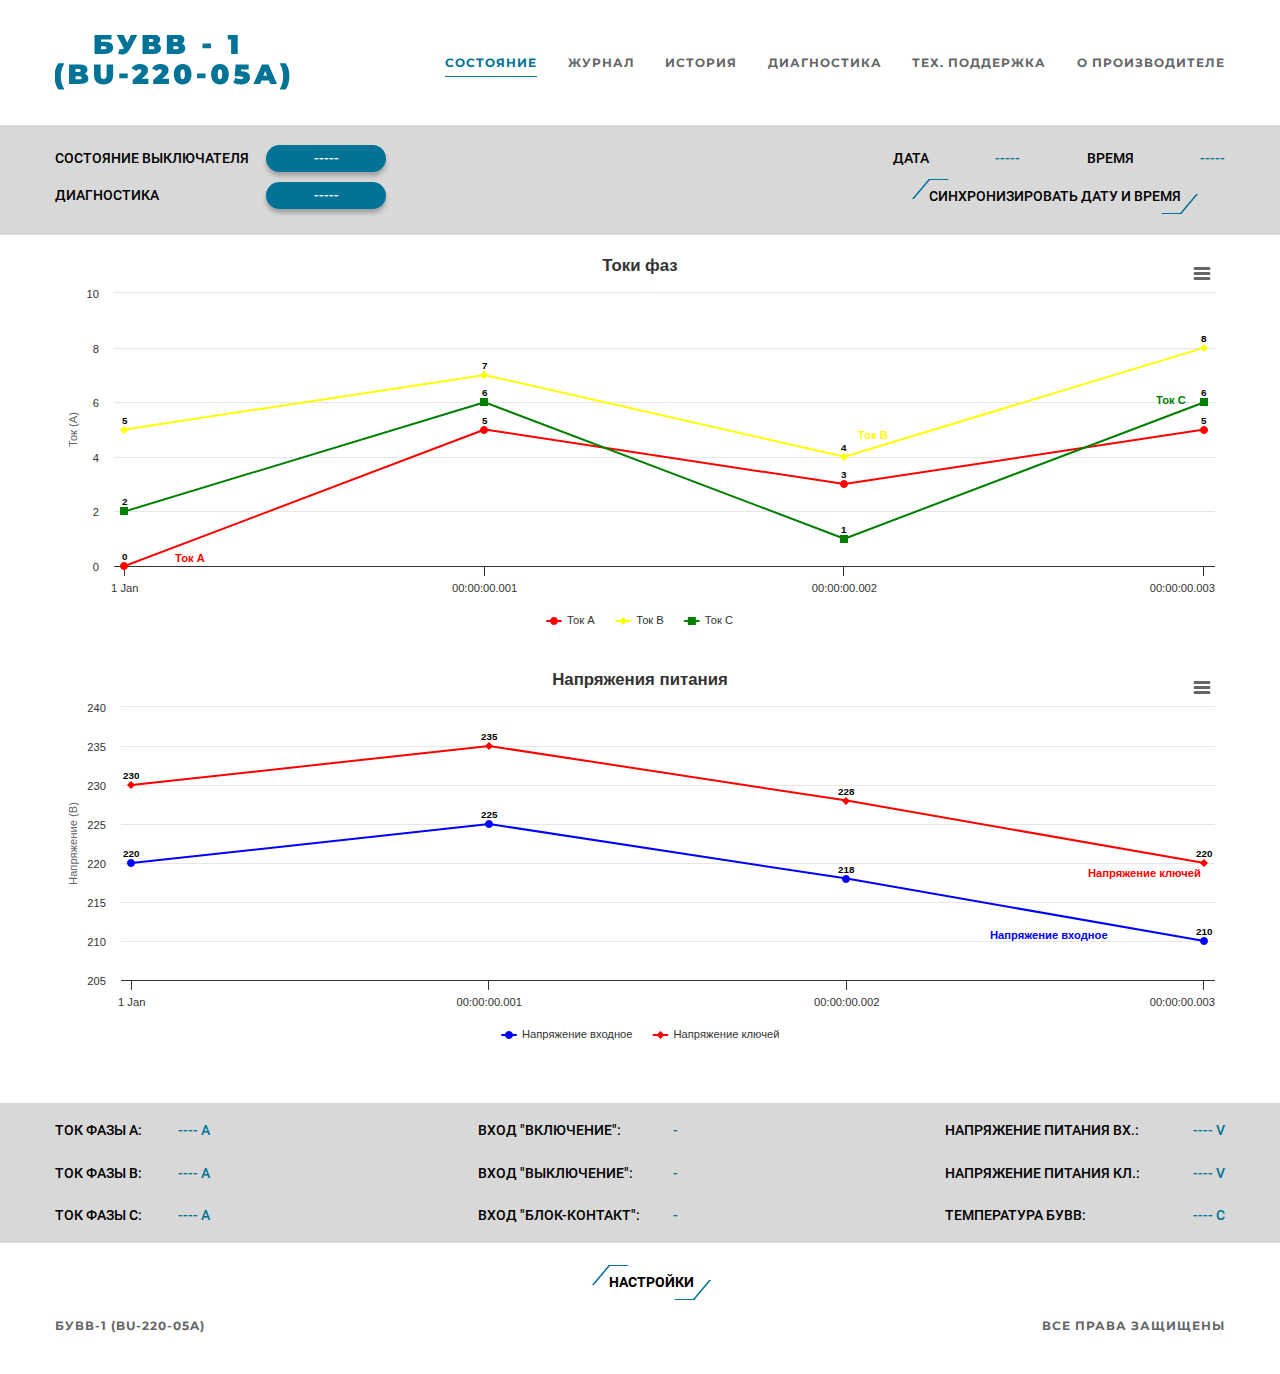
<file: index.html>
<!DOCTYPE html>
<html lang="ru">
	<head>
		<title>БУВВ-1</title>
		<meta name="viewport" content="width=device-width, initial-scale=1.0, maximum-scale=1.0, user-scalable=0" />
		<link rel="stylesheet" href="css/pre-style.css">
		<meta charset="UTF-8">
		<link rel="shortcut icon" href="img/site_logo.ico">
	</head>
	
	<body>
		<!--Оболочка всей страницы-->
		<!--Используется как флекс-контейнер, чтобы разнести футер и контент-->
		<div class="wrapper">
			<main class="page">
				<!--Подключаем хедер обязательно в коментарии-->
<header class="header">
	<div class="_container">
		<div class="header__row">
			<div class="header__logo">
				<a href="index.html"><img src="img/logo.svg" alt="logo"></a>
			</div>
			<nav class="header__menu menu">
				<!--Под бургер меню-->
				<div class="menu__icon icon-menu">
					<span></span>
					<span></span>
					<span></span>
				</div>
				<div class="menu__body">
					<ul class="menu__list">
						<li><a href="index.html" class="menu__link menu__link-active">Состояние</a></li>
						<li><a href="eventlog.html" class="menu__link">Журнал</a></li>
						<li><a href="history.html" class="menu__link">История</a></li>
						<li><a href="diagnostics.html" class="menu__link">Диагностика</a></li>
						<li><a href="support.html" class="menu__link">Тех. поддержка</a></li>
						<li><a href="aboutus.html" class="menu__link">О производителе</a></li>
					</ul>
				</div>
			</nav>
		</div>	
	</div>
</header>
				<!--БЛОК СОСТОЯНИЯ-->
				<section class="status">
					<div class="_container">
						<div class="status__row">
							<div class="status__colum">
								<div class="status__row-status">
									<p class="status__row-status_sost">СОСТОЯНИЕ ВЫКЛЮЧАТЕЛЯ</p>
									<a href="" class="status__row-status_sost-btn">-----</a>
								</div>
								<div class="status__row-diag">
									<p class="status__row-diag-text">ДИАГНОСТИКА</p>
									<a href="" class="status__row-diag-text-norm">-----</a>
								</div>
							</div>
							<div class="status__row-time">
								<div class="status__column-time">
									<div class="status__column-time-row">
										<p class="status__column-time-row-TextData">ДАТА</p>
										<p class="status__column-time-row-DataData">-----</p>
										<p class="status__column-time-row-TextTime">ВРЕМЯ</p>
										<p class="status__column-time-row-DataTime">-----</p>
									</div>
									<div class="button v8">
										<span class="label">СИНХРОНИЗИРОВАТЬ ДАТУ И ВРЕМЯ</span>
										<span class="icon">
											<span></span>
										</span>
									</div>
									<!--
									<div class="status__column-time-btn">
										<a href="" class="status__column-time-btn-btn">СИНХРОНИЗИРОВАТЬ ДАТУ И ВРЕМЯ</a>
									</div>-->
								</div>

							</div>
						</div>

					</div>
				</section>

				<!--БЛОК ГРАФИКИ-->
				<section class="mainblock">
					<div class="_container">
						<section class="mainblock__status">
							<!--Пробую вставить график температуры и влажности через библиотеку-->
							<figure class="highcharts-figure">
								<div class="mainblock__body" id="chart-current" class="container"></div>
								<p class="highcharts-description"></p>
							</figure>
							<div class="mainblock__body" id="chart-voltage" class="container"></div> 
						</section>
					</div>
				</section>

				<!--БЛОК ТОКИ И НАПРЯЖЕНИЯ-->
				<section class="statusData">
					<div class="_container">
						<div class="statusData__column">
						<div class="statusData__curents">
							<div class="statusData__curents-a">
								<p class="statusData__curents-a-text statusData-text">ТОК ФАЗЫ А:</p>
								<span><p class="statusData__curents-a-data statusData-numb">---- A</p></span>
							</div>
							<div class="statusData__curents-b">
								<p class="statusData__curents-b-text statusData-text">ТОК ФАЗЫ B:</p>
								<p class="statusData__curents-b-data statusData-numb">---- A</p>
							</div>
							<div class="statusData__curents-c">
								<p class="statusData__curents-c-text statusData-text">ТОК ФАЗЫ C:</p>
								<p class="statusData__curents-c-data statusData-numb">---- A</p>
							</div>
						</div>
						<div class="statusData__inputs">
							<div class="statusData__inputs-switchON">
								<p class="statusData__inputs-switchON-text statusData-text">ВХОД "ВКЛЮЧЕНИЕ":</p>
								<p class="statusData__inputs-switchON-data statusData-numb">-</p>
							</div>
							<div class="statusData__inputs-switchOFF">
								<p class="statusData__inputs-switchOFF-text statusData-text">ВХОД "ВЫКЛЮЧЕНИЕ":</p>
								<p class="statusData__inputs-switchOFF-data statusData-numb">-</p>
							</div>
							<div class="statusData__inputs-block">
								<p class="statusData__inputs-block-text statusData-text">ВХОД "БЛОК-КОНТАКТ":</p>
								<p class="statusData__inputs-block-data statusData-numb">-</p>
							</div>
						</div>
						<div class="statusData__voltage">
							<div class="statusData__voltage-input">
								<p class="statusData__voltage-input-text statusData-text">НАПРЯЖЕНИЕ ПИТАНИЯ ВХ.:</p>
								<p class="statusData__voltage-input-data statusData-numb">---- V</p>
							</div>
							<div class="statusData__voltage-kl">
								<p class="statusData__voltage-kl-text statusData-text">НАПРЯЖЕНИЕ ПИТАНИЯ КЛ.:</p>
								<p class="statusData__voltage-kl-data statusData-numb">---- V</p>
							</div>
							<div class="statusData__voltage-temp">
								<p class="statusData__voltage-temp-text statusData-text">ТЕМПЕРАТУРА БУВВ:</p>
								<p class="statusData__voltage-temp-data statusData-numb">---- С</p>
							</div>
						</div>
					</div>
					</div>
				</section>
				<section class="settings">
					<div class="_container">
						<!--<div class="settings__btn">
							<a href="index-settings.html" class="settings__btn-btn">НАСТРОЙКИ</a>
						</div>-->
						<div class="button v8 settings__btn-settings"><a href="index-settings.html">
							<span class="label-settings">НАСТРОЙКИ</span>
							<span class="icon">
								<span></span>
							</span>
						</a>
						</div>

					</div>
				</section>
				<!--Верстаем футер-->
				<footer class="footer">
					<div class="_container">
						<div class="footer__row">
							<div class="footer__copy">БУВВ-1 (BU-220-05A)
							</div>
							<div class="footer__sections">
								ВСЕ ПРАВА ЗАЩИЩЕНЫ	
							</div>
						</div>
					</div>
				</footer>
			</main>
		</div>
		<script language="JavaScript" type="text/javascript" src="js/jquery-3.6.0.min.js"></script>
		<!--Пробую вставить график. ПОТОМ НАДО ЗАМЕНИТЬ НА БИБЛИОТЕКИ ИЗ ЗАГРУЗКИ ЕСП-->
		<script src="js/default.js"></script>
		<script src="js/highcharts.js"></script>
		<script src="js/series-label.js"></script>
		<script src="js/exporting.js"></script>
		<script src="js/export-data.js"></script>
		<script src="js/accessibility.js"></script>
		<script src="js/index.js"></script>
		
	</body>
</html>
</file>
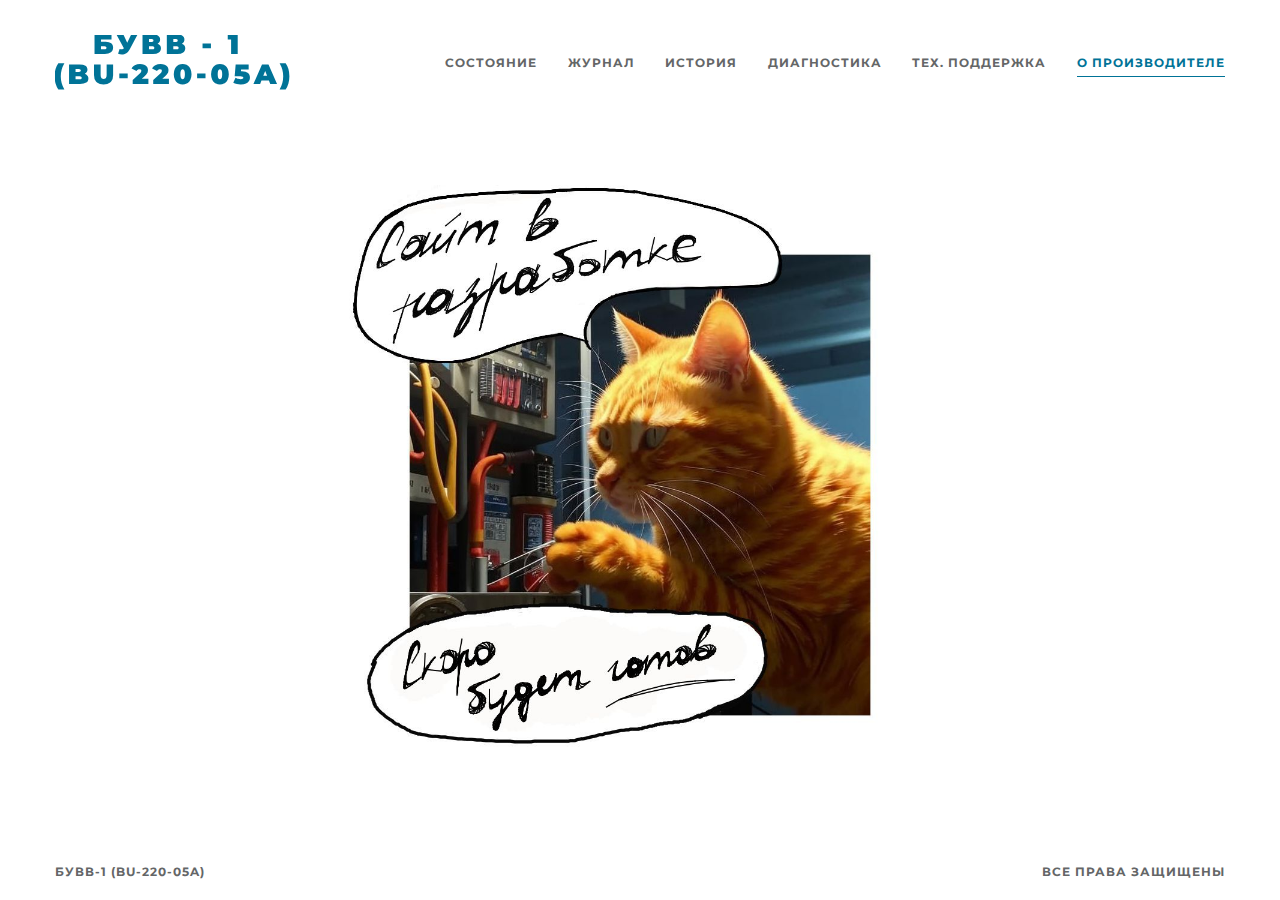
<file: aboutus.html>
<!DOCTYPE html>
<html lang="ru">
	<head>
		<title>БУВВ-1</title>
		<meta name="viewport" content="width=device-width, initial-scale=1.0, maximum-scale=1.0, user-scalable=0" />
		<link rel="stylesheet" href="css/pre-style.css">
		<meta charset="UTF-8">
		<link rel="shortcut icon" href="img/site_logo.ico">
	</head>
	
	<body>
		<!--Оболочка всей страницы-->
		<!--Используется как флекс-контейнер, чтобы разнести футер и контент-->
		<div class="wrapper-settings">
			<header class="header">
				<div class="_container">
					<div class="header__row">
						<div class="header__logo">
							<a href="index.html"><img src="img/logo.svg" alt="logo"></a>
						</div>
						<nav class="header__menu menu">
							<!--Под бургер меню-->
							<div class="menu__icon icon-menu">
								<span></span>
								<span></span>
								<span></span>
							</div>
							<div class="menu__body">
								<ul class="menu__list">
									<li><a href="index.html" class="menu__link ">Состояние</a></li>
									<li><a href="eventlog.html" class="menu__link">Журнал</a></li>
									<li><a href="history.html" class="menu__link">История</a></li>
									<li><a href="diagnostics.html" class="menu__link">Диагностика</a></li>
									<li><a href="support.html" class="menu__link">Тех. поддержка</a></li>
									<li><a href="aboutus.html" class="menu__link menu__link-active">О производителе</a></li>
								</ul>
							</div>
						</nav>
					</div>	
				</div>
			</header>
			<section class="support">
				<div class="_container-support">
					<img src="img/PNF.jpg" alt="page_not-found" class="NTF">		
				</div>
			</section>
			<!--Верстаем футер-->
			<footer class="footer footer-eventlog">
				<div class="_container">
					<div class="footer__row">
						<div class="footer__copy">БУВВ-1 (BU-220-05A)
						</div>
						<div class="footer__sections">
							ВСЕ ПРАВА ЗАЩИЩЕНЫ	
						</div>
					</div>
				</div>
			</footer>

		</div>
		<script language="JavaScript" type="text/javascript" src="js/jquery-3.6.0.min.js"></script>
		<!--Пробую вставить график. ПОТОМ НАДО ЗАМЕНИТЬ НА БИБЛИОТЕКИ ИЗ ЗАГРУЗКИ ЕСП-->
		<script src="js/default.js"></script>
	</body>
</html>
</file>
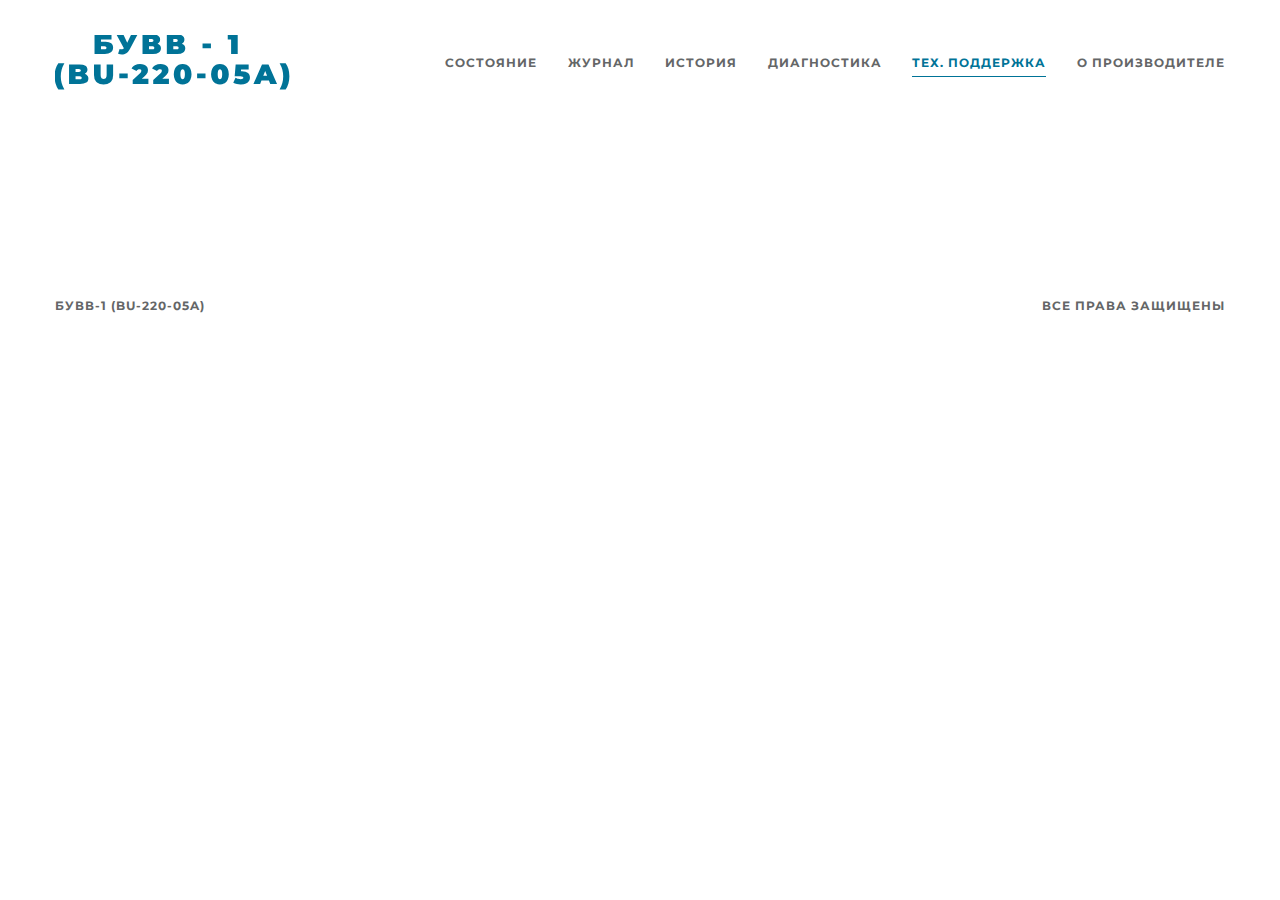
<file: BPVV_RU.html>
<!DOCTYPE html>
<html lang="ru">
	<head>
		<title>РЭ БПВВ</title>
		<meta name="viewport" content="width=device-width, initial-scale=1.0, maximum-scale=1.0, user-scalable=0" />
		<link rel="stylesheet" href="css/pre-style.css">
		<meta charset="UTF-8">
		<link rel="shortcut icon" href="img/site_logo.ico">
	</head>
	
	<body>
		<!--Оболочка всей страницы-->
		<!--Используется как флекс-контейнер, чтобы разнести футер и контент-->
		<div class="wrapper">
			<main class="page">
				<!--Подключаем хедер обязательно в коментарии-->
				<header class="header">
					<div class="_container">
						<div class="header__row">
							<div class="header__logo">
								<a href="index.html"><img src="img/logo.svg" alt="logo"></a>
							</div>
							<nav class="header__menu menu">
								<!--Под бургер меню-->
								<div class="menu__icon icon-menu">
									<span></span>
									<span></span>
									<span></span>
								</div>
								<div class="menu__body">
									<ul class="menu__list">
										<li><a href="index.html" class="menu__link">Состояние</a></li>
										<li><a href="eventlog.html" class="menu__link">Журнал</a></li>
										<li><a href="history.html" class="menu__link">История</a></li>
										<li><a href="diagnostics.html" class="menu__link">Диагностика</a></li>
										<li><a href="support.html" class="menu__link menu__link-active">Тех. поддержка</a></li>
										<li><a href="aboutus.html" class="menu__link">О производителе</a></li>
									</ul>
								</div>
							</nav>
						</div>	
					</div>
				</header>

				<!--БЛОК СОСТОЯНИЯ-->
				<section class="BPVVRU">
				<!--<div class="_container">-->
						<div class="pdf-container">
							<!--<object data="/content/RE_BPVV.pdf#view=Fit" type="application/pdf" width="100%" height="100%">
							<p><b>Упс! Кажется, PDF-файл не отобразился.</b> Попробуйте скачать его <a href="/content/RE_BPVV.pdf">отсюда</a>.</p>
							</object>-->
							
							<iframe id="pdfIframe" src="/content/RE_BPVV.pdf#toolbar=0" loading = «lazy» width="100%" height="100%" style="border: none;" allow="fullscreen"></iframe>
						</div>
						<!--
						<h3>ООО «ФПГ «ДОНПРОМЭНЕРГО»</h3>
						<h1>БЛОК ПИТАНИЯ БПВВ-1 (BP-220-02A)</h1>
						<h2>РУКОВОДСТВО ПО ЭКСПЛУАТАЦИИ</h2>
						<img class="BPVVRU__img1" src="../BUVV/img/BPVV_image.png" alt="">
						<p>г. Ростов-на-Дону</p>
						<p>2023 г.</p>
						-->

					<!--</div>-->
				</section>
				<!--Верстаем футер-->
				<footer class="footer">
					<div class="_container">
						<div class="footer__row">
							<div class="footer__copy">БУВВ-1 (BU-220-05A)
							</div>
							<div class="footer__sections">
								ВСЕ ПРАВА ЗАЩИЩЕНЫ	
							</div>
						</div>
					</div>
				</footer>
			</main>
		</div>
		<script language="JavaScript" type="text/javascript" src="js/jquery-3.6.0.min.js"></script>
		<!--Пробую вставить график. ПОТОМ НАДО ЗАМЕНИТЬ НА БИБЛИОТЕКИ ИЗ ЗАГРУЗКИ ЕСП-->
		<script src="js/default.js"></script>
		
	</body>
</html>
</file>
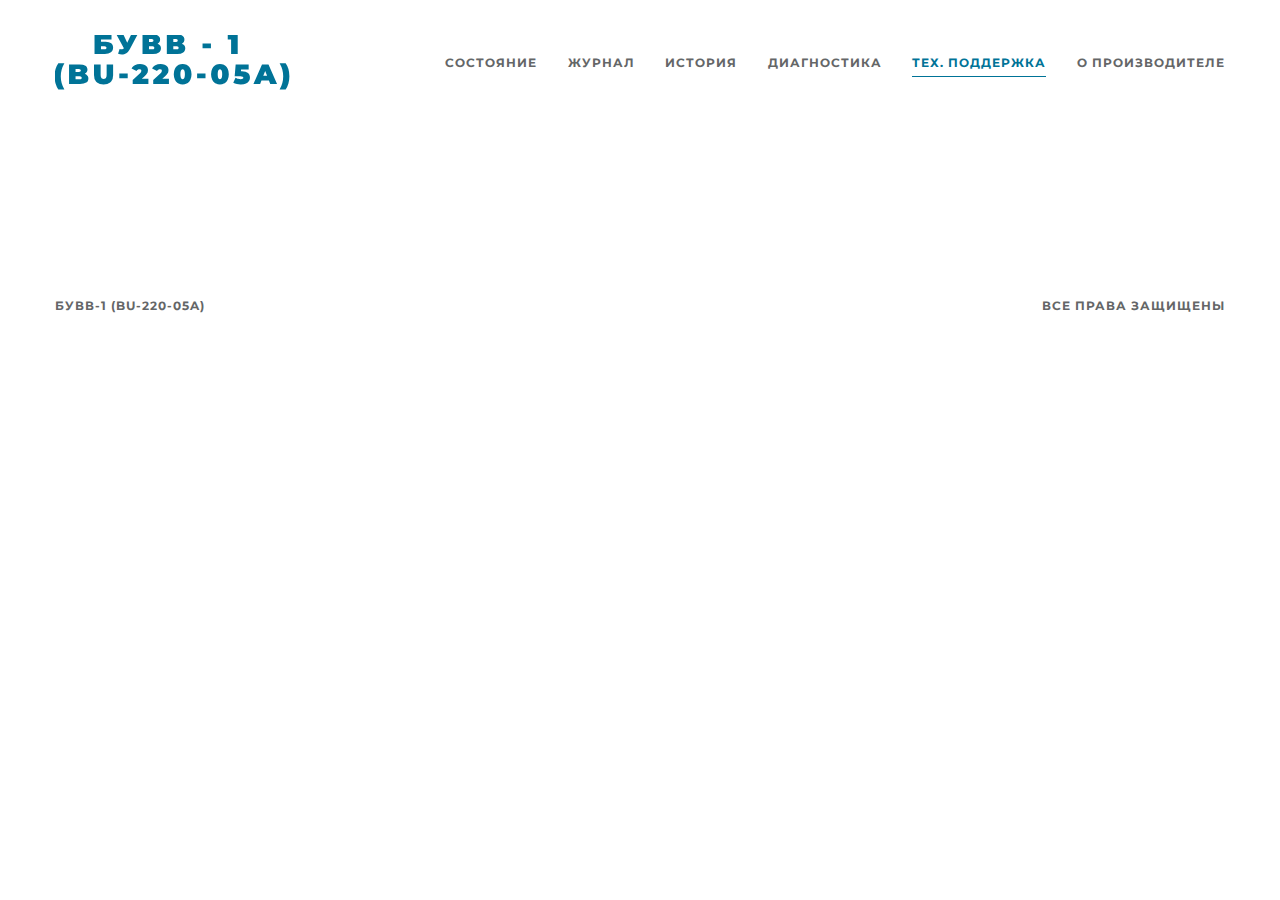
<file: BUVV_RU.html>
<!DOCTYPE html>
<html lang="ru">
	<head>
		<title>РЭ БУВВ</title>
		<meta name="viewport" content="width=device-width, initial-scale=1.0, maximum-scale=1.0, user-scalable=0" />
		<link rel="stylesheet" href="css/pre-style.css">
		<meta charset="UTF-8">
		<link rel="shortcut icon" href="img/site_logo.ico">
	</head>
	
	<body>
		<!--Оболочка всей страницы-->
		<!--Используется как флекс-контейнер, чтобы разнести футер и контент-->
		<div class="wrapper-settings">
			<!--Подключаем хедер обязательно в коментарии-->
			<header class="header">
					<div class="_container">
						<div class="header__row">
							<div class="header__logo">
								<a href="index.html"><img src="img/logo.svg" alt="logo"></a>
							</div>
							<nav class="header__menu menu">
								<!--Под бургер меню-->
								<div class="menu__icon icon-menu">
									<span></span>
									<span></span>
									<span></span>
								</div>
								<div class="menu__body">
									<ul class="menu__list">
										<li><a href="index.html" class="menu__link">Состояние</a></li>
										<li><a href="eventlog.html" class="menu__link">Журнал</a></li>
										<li><a href="history.html" class="menu__link">История</a></li>
										<li><a href="diagnostics.html" class="menu__link">Диагностика</a></li>
										<li><a href="support.html" class="menu__link menu__link-active">Тех. поддержка</a></li>
										<li><a href="aboutus.html" class="menu__link">О производителе</a></li>
									</ul>
								</div>
							</nav>
						</div>	
					</div>
			</header>
			<!--БЛОК СОСТОЯНИЯ-->
			<section class="BPVVRU">
				<div class="_container-support">
					<div id="BlockForPDFpages" class="BlockForPDFpages__CL">
     					<iframe class="elPDF" id="PDF_Page01" src="content/RE_BUVV.pdf#toolbar=0" loading = "lazy" width="100%" height="100%" style="border: none;" allow="fullscreen"></iframe> 
					</div>
				</div>
			</section>
			<!--Верстаем футер-->
			<footer class="footer">
					<div class="_container">
						<div class="footer__row">
							<div class="footer__copy">БУВВ-1 (BU-220-05A)
							</div>
							<div class="footer__sections">
								ВСЕ ПРАВА ЗАЩИЩЕНЫ	
							</div>
						</div>
					</div>
			</footer>
		</div>
		<script language="JavaScript" type="text/javascript" src="js/jquery-3.6.0.min.js"></script>
		<!--Пробую вставить график. ПОТОМ НАДО ЗАМЕНИТЬ НА БИБЛИОТЕКИ ИЗ ЗАГРУЗКИ ЕСП-->
		<script src="js/default.js"></script>
		
	</body>
</html>
</file>
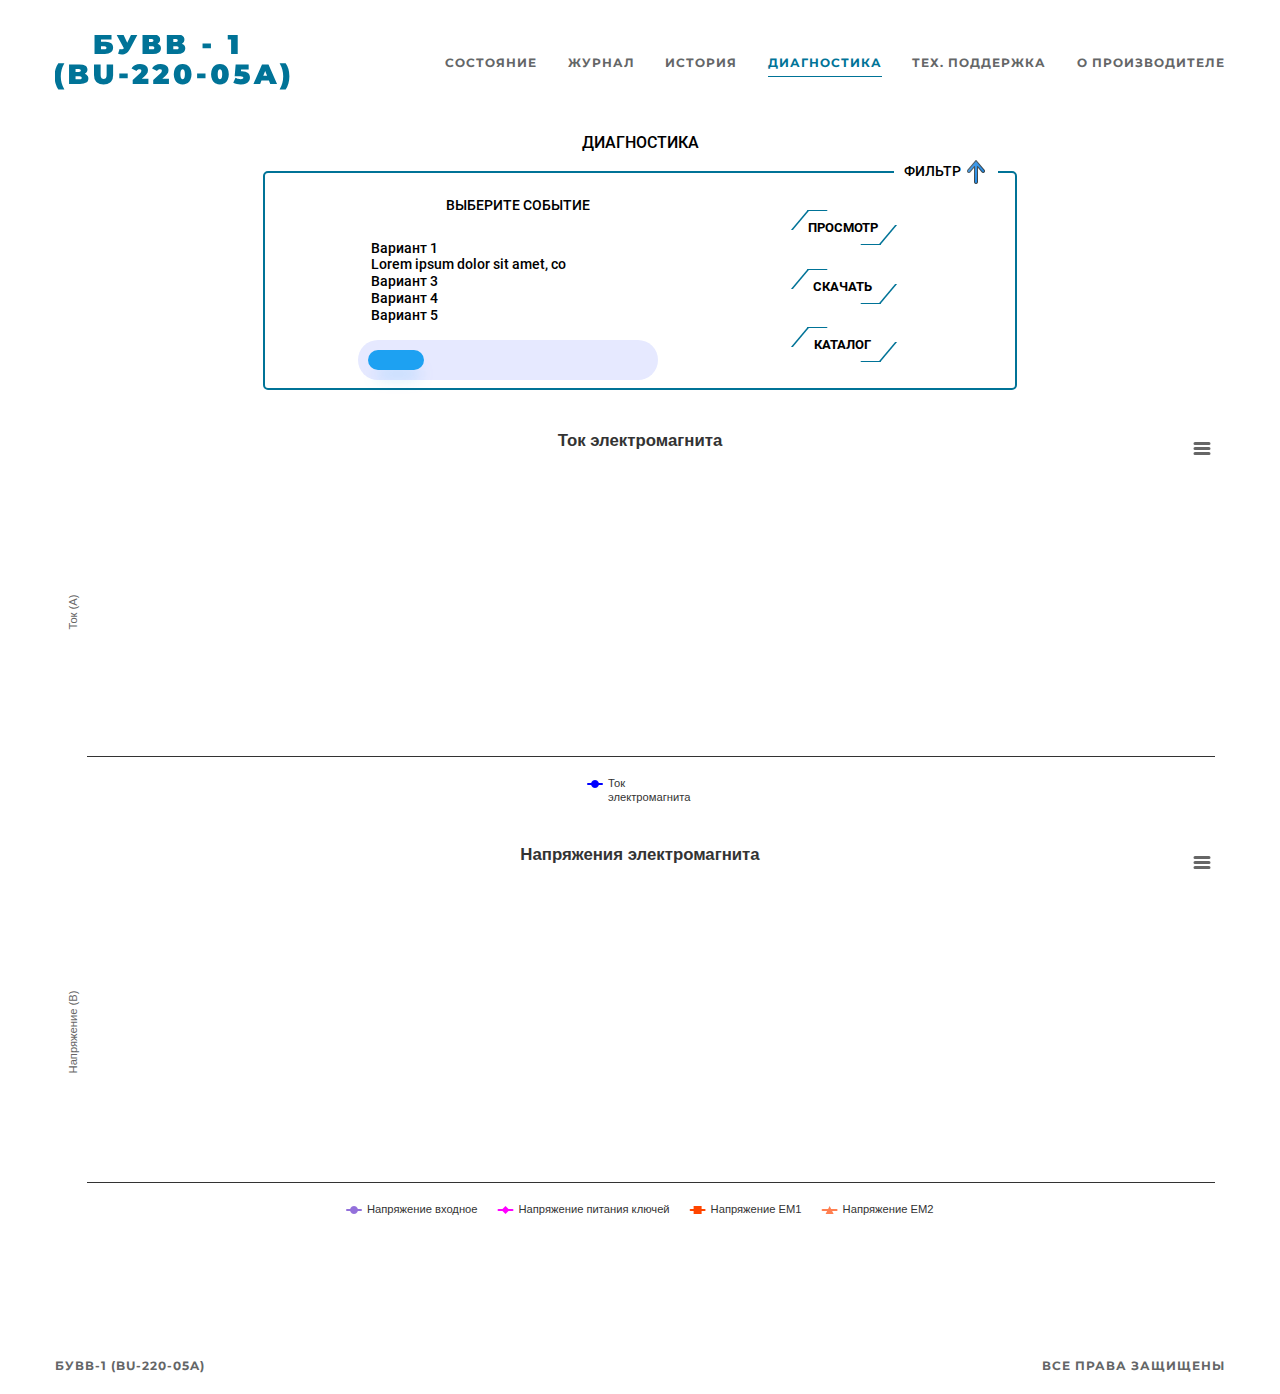
<file: diagnostics.html>
<!DOCTYPE html>
<html lang="ru">
	<head>
		<title>БУВВ-1</title>
		<meta name="viewport" content="width=device-width, initial-scale=1.0, maximum-scale=1.0, user-scalable=0" />
		<link rel="stylesheet" href="css/pre-style.css">
		<meta charset="UTF-8">
		<link rel="shortcut icon" href="img/site_logo.ico">
	</head>
	
	<body>
		<!--Оболочка всей страницы-->
		<!--Используется как флекс-контейнер, чтобы разнести футер и контент-->
		<div class="wrapper-settings">
			<header class="header">
				<div class="_container">
					<div class="header__row">
						<div class="header__logo">
							<a href="index.html"><img src="img/logo.svg" alt="logo"></a>
						</div>
						<nav class="header__menu menu">
							<!--Под бургер меню-->
							<div class="menu__icon icon-menu">
								<span></span>
								<span></span>
								<span></span>
							</div>
							<div class="menu__body">
								<ul class="menu__list">
									<li><a href="index.html" class="menu__link ">Состояние</a></li>
									<li><a href="eventlog.html" class="menu__link">Журнал</a></li>
									<li><a href="history.html" class="menu__link">История</a></li>
									<li><a href="diagnostics.html" class="menu__link menu__link-active">Диагностика</a></li>
									<li><a href="support.html" class="menu__link">Тех. поддержка</a></li>
									<li><a href="aboutus.html" class="menu__link">О производителе</a></li>
								</ul>
							</div>
						</nav>
					</div>	
				</div>
			</header>
			<section class="diagnostics">
				<div class="_container">
					<div class="eventlog-container diagnostics-container">
						<p class="eventlog-title diagnostics-title">Диагностика</p>
							<fieldset class="eventlog-filter diagnostics-filter">
								<legend class="diagnostics-legend"><a href="#" class="filter-link">Фильтр <img class="diagnostics-legend-arrows" src="img/icons24.png" alt=""><img class="diagnostics-legend-arrowsDown" src="img/iconsdown24.png" alt=""></a></legend>

								<div class="diagnostics-block">
									<div class="diagnostics-block-left">
										<p class="diagnostics-block-left-title">Выберите событие</p>
										<select class="diagnostics-select" name="state" id="SelectFile" size="5">
										<option class="first-value" value="item1">Вариант 1</option>
										<option value="item2">Lorem ipsum dolor sit amet, co</option>
										<option value="item3">Вариант 3</option>
										<option value="item4">Вариант 4</option>
										<option value="item5">Вариант 5</option>
										<option value="item6">Вариант 6</option>
										<option value="item7">Вариант 7</option>
										<option value="item8">Вариант 8</option>
										<option value="item9">Вариант 9</option>
										<option value="item10">Вариант 10</option>
										<option value="item11">Вариант 11</option>
										<option value="item12">Вариант 12</option>
										<option value="item13">Вариант 13</option>
										</select>
										<div class="container">
											<div class="progress"></div>
										</div>
									</div>
									<div class="diagnostics-block-right">
										<div class="button v8 eventlog-button-submit btn diag-btn" id='ViewProc'>
											<span class="diag-set-btn"><button type="submit" class="set-sub-btn diag-btn-font">Просмотр</button></span>
											<span class="icon">
												<span></span>
											</span>
										</div>	
										<div class="button v8 eventlog-button-submit btn diag-btn" id='DlProc'>
											<span class="diag-set-btn"><button type="submit" class="set-sub-btn diag-btn-font">Скачать</button></span>
											<span class="icon">
												<span></span>
											</span>
										</div>	
										<div class="button v8 eventlog-button-submit btn diag-btn" id='ViewList'>
											<span class="diag-set-btn"><button type="submit" class="set-sub-btn diag-btn-font">Каталог</button></span>
											<span class="icon">
												<span></span>
											</span>
										</div>	
									</div>
								</div>					
							</fieldset>
					</div>
					
			</section>
			<section class="mainblock">
				<div class="_container">
					<section class="mainblock__status">
						<!--Пробую вставить график температуры и влажности через библиотеку-->
						<figure class="highcharts-figure">
							<div class="mainblock__body" id="chart-iem" class="container"></div>
							<p class="highcharts-description"></p>
						</figure>
						<div class="mainblock__body" id="chart-UEM" class="container"></div> 
					</section>
				</div>
			</section>
			<!--Верстаем футер-->
			<footer class="footer footer-eventlog">
				<div class="_container">
					<div class="footer__row">
						<div class="footer__copy">БУВВ-1 (BU-220-05A)
						</div>
						<div class="footer__sections">
							ВСЕ ПРАВА ЗАЩИЩЕНЫ	
						</div>
					</div>
				</div>
			</footer>

		</div>
		<script language="JavaScript" type="text/javascript" src="js/jquery-3.6.0.min.js"></script>
		<!--Пробую вставить график. ПОТОМ НАДО ЗАМЕНИТЬ НА БИБЛИОТЕКИ ИЗ ЗАГРУЗКИ ЕСП-->
		<script src="js/default.js"></script>
		<script src="js/highcharts.js"></script>
		<script src="js/series-label.js"></script>
		<script src="js/exporting.js"></script>
		<script src="js/export-data.js"></script>
		<script src="js/accessibility.js"></script>
		<script src="js/diagnostics.js"></script>
	</body>
</html>
</file>
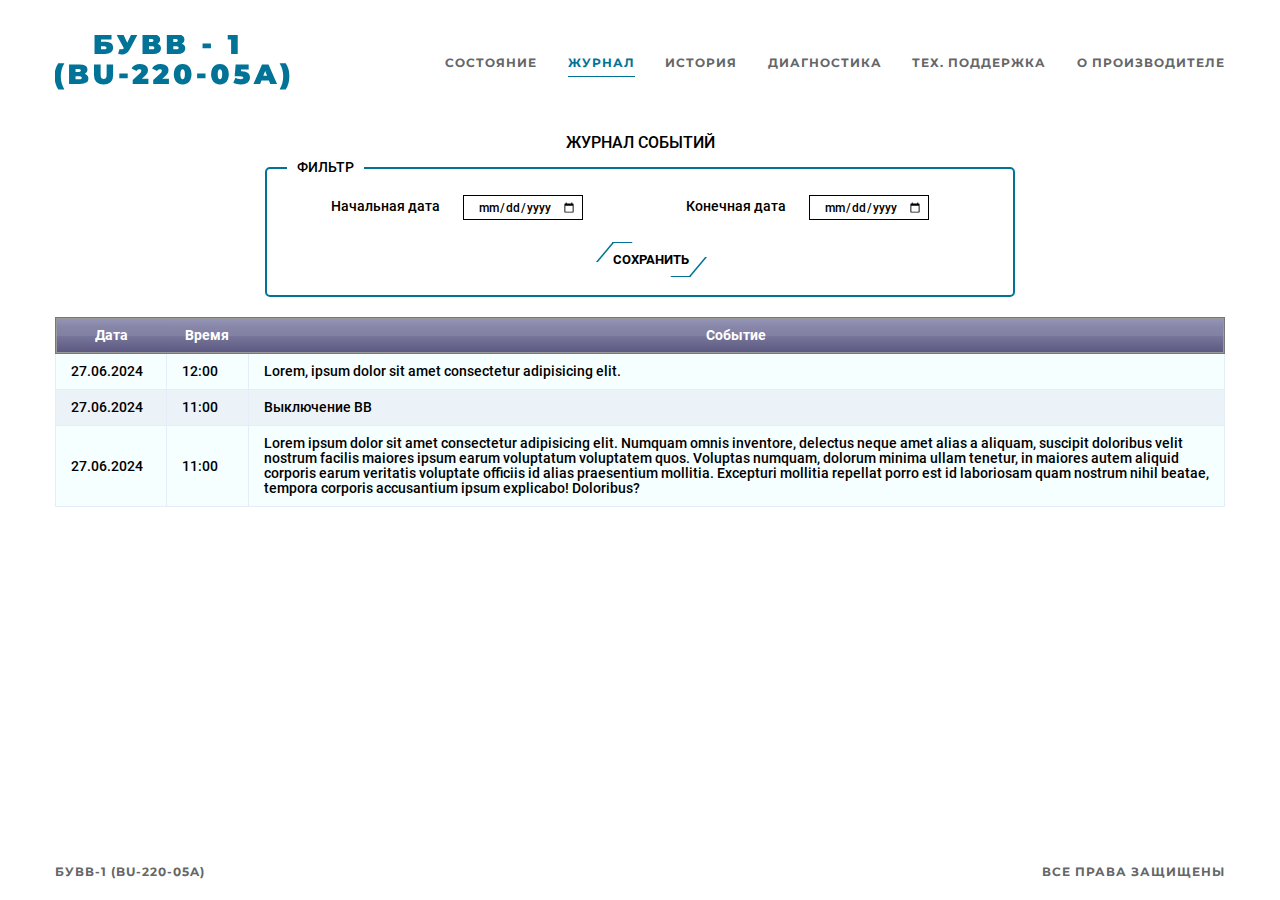
<file: eventlog.html>
<!DOCTYPE html>
<html lang="ru">
	<head>
		<title>БУВВ-1</title>
		<meta name="viewport" content="width=device-width, initial-scale=1.0, maximum-scale=1.0, user-scalable=0" />
		<link rel="stylesheet" href="css/pre-style.css">
		<meta charset="UTF-8">
		<link rel="shortcut icon" href="img/site_logo.ico">
	</head>
	
	<body>
		<!--Оболочка всей страницы-->
		<!--Используется как флекс-контейнер, чтобы разнести футер и контент-->
		<div class="wrapper-settings">
			<header class="header">
				<div class="_container">
					<div class="header__row">
						<div class="header__logo">
							<a href="index.html"><img src="img/logo.svg" alt="logo"></a>
						</div>
						<nav class="header__menu menu">
							<!--Под бургер меню-->
							<div class="menu__icon icon-menu">
								<span></span>
								<span></span>
								<span></span>
							</div>
							<div class="menu__body">
								<ul class="menu__list">
									<li><a href="index.html" class="menu__link ">Состояние</a></li>
									<li><a href="eventlog.html" class="menu__link menu__link-active">Журнал</a></li>
									<li><a href="history.html" class="menu__link">История</a></li>
									<li><a href="diagnostics.html" class="menu__link">Диагностика</a></li>
									<li><a href="support.html" class="menu__link">Тех. поддержка</a></li>
									<li><a href="aboutus.html" class="menu__link">О производителе</a></li>
								</ul>
							</div>
						</nav>
					</div>	
				</div>
			</header>
			<section class="eventlog">
				<div class="_container-eventlog">
					<div class="eventlog-container">
						<h1 class="eventlog-title">ЖУРНАЛ СОБЫТИЙ</h1>
							<fieldset class="eventlog-filter">
								<legend>Фильтр</legend>
								<div class="filter-blocks">
									<div class="date-start-block">
										<label for="dstart">Начальная дата</label>
										<input class="dstart-input" id="dstart" name="dstart" type="date" placeholder="">
									</div>
									<div class="date-end-block">
										<label for="dend">Конечная дата</label>
										<input class="dend-input" id="dend" name="dend" type="date" placeholder="">
									</div>
								</div>	
								<div class="button v8 eventlog-button-submit">
									<span class="label-set-btn"><button type="submit" class="set-sub-btn">Сохранить</button></span>
									<span class="icon">
										<span></span>
									</span>
								</div>							
							</fieldset>
					</div>
					<div class="eventlog-table">
						<table class="table_blur">
							<tr>
							  <th class="data-column title-column">Дата</th>
							  <th class="time-column title-column">Время</th>
							  <th class="event-column title-column">Событие</th>
							</tr>
							<tr>
							  <td class="data-column">27.06.2024</td>
							  <td class="time-column">12:00</td>
							  <td class="event-column">Lorem, ipsum dolor sit amet consectetur adipisicing elit. </td>
							</tr>
							<tr>
							  <td class="data-column">27.06.2024</td>
							  <td class="time-column">11:00</td>
							  <td class="event-column">Выключение ВВ</td>
							</tr>
							<tr>
								<td class="data-column">27.06.2024</td>
								<td class="time-column">11:00</td>
								<td class="event-column">Lorem ipsum dolor sit amet consectetur adipisicing elit. Numquam omnis inventore, delectus neque amet alias a aliquam, suscipit doloribus velit nostrum facilis maiores ipsum earum voluptatum voluptatem quos. Voluptas numquam, dolorum minima ullam tenetur, in maiores autem aliquid corporis earum veritatis voluptate officiis id alias praesentium mollitia. Excepturi mollitia repellat porro est id laboriosam quam nostrum nihil beatae, tempora corporis accusantium ipsum explicabo! Doloribus?</td>
							  </tr>

						</table>
					</div>			

				</div>
			</section>
			<!--Верстаем футер-->
			<footer class="footer footer-eventlog">
				<div class="_container">
					<div class="footer__row">
						<div class="footer__copy">БУВВ-1 (BU-220-05A)
						</div>
						<div class="footer__sections">
							ВСЕ ПРАВА ЗАЩИЩЕНЫ	
						</div>
					</div>
				</div>
			</footer>

		</div>
		<script language="JavaScript" type="text/javascript" src="js/jquery-3.6.0.min.js"></script>
		<!--Пробую вставить график. ПОТОМ НАДО ЗАМЕНИТЬ НА БИБЛИОТЕКИ ИЗ ЗАГРУЗКИ ЕСП-->
		<script src="js/default.js"></script>
		<script >
			function AppendLogTable(dtevent,mes){
				let listtable = document.getElementsByClassName("eventlog-table");
				let table = listtable[0].getElementsByTagName("table").item(0);
				let body = table.getElementsByTagName("tbody");
				let newrow =body[0].insertRow(1);
				let dt = new Date(dtevent);
				let cell = newrow.insertCell(0)
				cell.className ="data-column"
				cell.innerText = dt.toLocaleDateString();
				cell = newrow.insertCell(1)
				cell.className ="time-column"
				cell.innerText = dt.toLocaleTimeString();
				cell = newrow.insertCell(2)
				cell.className ="event-column"
				cell.innerText = mes;
			}
			function GetEventsLog(){
				let dt1 =  Date();
				AppendLogTable(dt1,"Проверка добавления в таблицу")
			}
			/**************
			let listbuttons = document.getElementsByTagName("button")
			for (let i = 0; i<listbuttons.length; i++ ) {
			listbuttons[i].onclick=GetEventsLog;
			console.log(listbuttons);
			}*****/

			$('.set-sub-btn').click(function(event) {
				GetEventsLog();
				console.log(listbuttons);
			});
		</script>
		
	</body>
</html>
</file>
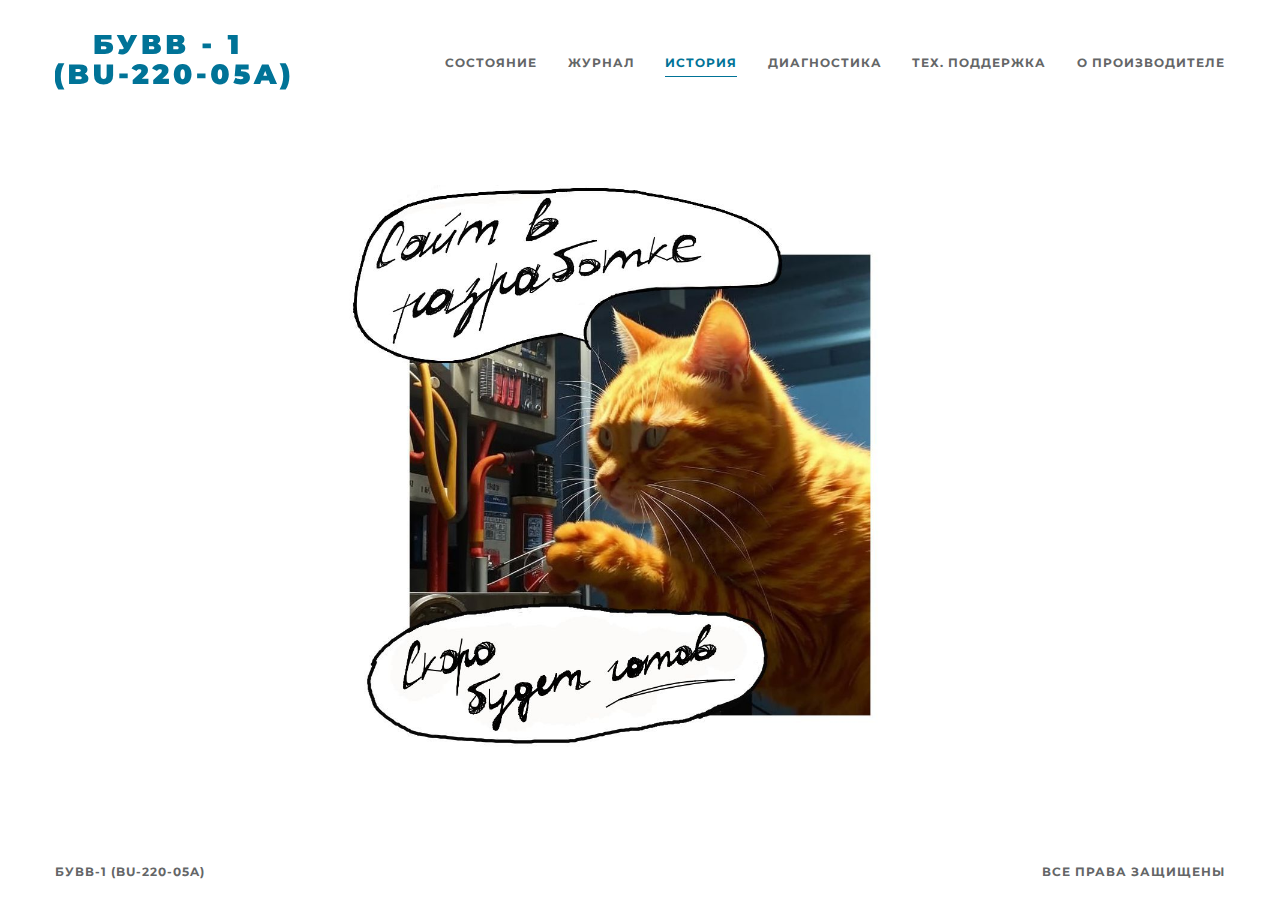
<file: history.html>
<!DOCTYPE html>
<html lang="ru">
	<head>
		<title>БУВВ-1</title>
		<meta name="viewport" content="width=device-width, initial-scale=1.0, maximum-scale=1.0, user-scalable=0" />
		<link rel="stylesheet" href="css/pre-style.css">
		<meta charset="UTF-8">
		<link rel="shortcut icon" href="img/site_logo.ico">
	</head>
	
	<body>
		<!--Оболочка всей страницы-->
		<!--Используется как флекс-контейнер, чтобы разнести футер и контент-->
		<div class="wrapper-settings">
			<header class="header">
				<div class="_container">
					<div class="header__row">
						<div class="header__logo">
							<a href="index.html"><img src="img/logo.svg" alt="logo"></a>
						</div>
						<nav class="header__menu menu">
							<!--Под бургер меню-->
							<div class="menu__icon icon-menu">
								<span></span>
								<span></span>
								<span></span>
							</div>
							<div class="menu__body">
								<ul class="menu__list">
									<li><a href="index.html" class="menu__link ">Состояние</a></li>
									<li><a href="eventlog.html" class="menu__link">Журнал</a></li>
									<li><a href="history.html" class="menu__link menu__link-active">История</a></li>
									<li><a href="diagnostics.html" class="menu__link">Диагностика</a></li>
									<li><a href="support.html" class="menu__link">Тех. поддержка</a></li>
									<li><a href="aboutus.html" class="menu__link">О производителе</a></li>
								</ul>
							</div>
						</nav>
					</div>	
				</div>
			</header>
			<section class="support">
				<div class="_container-support">
					<img src="img/PNF.jpg" alt="page_not-found" class="NTF">		
				</div>
			</section>
			<!--Верстаем футер-->
			<footer class="footer footer-eventlog">
				<div class="_container">
					<div class="footer__row">
						<div class="footer__copy">БУВВ-1 (BU-220-05A)
						</div>
						<div class="footer__sections">
							ВСЕ ПРАВА ЗАЩИЩЕНЫ	
						</div>
					</div>
				</div>
			</footer>

		</div>
		<script language="JavaScript" type="text/javascript" src="js/jquery-3.6.0.min.js"></script>
		<!--Пробую вставить график. ПОТОМ НАДО ЗАМЕНИТЬ НА БИБЛИОТЕКИ ИЗ ЗАГРУЗКИ ЕСП-->
		<script src="js/default.js"></script>
	</body>
</html>
</file>
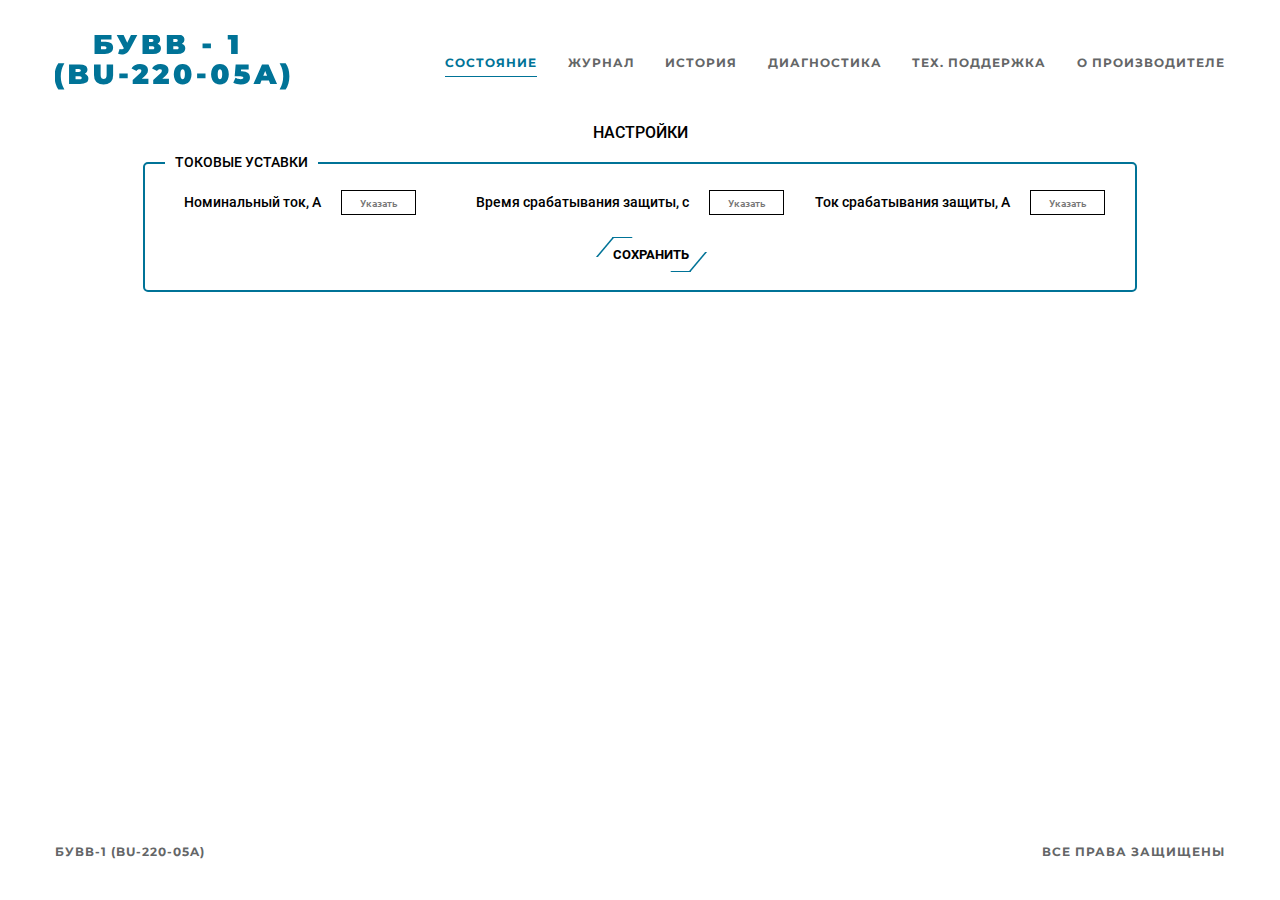
<file: index-settings.html>
<!DOCTYPE html>
<html lang="ru">
	<head>
		<title>БУВВ-1</title>
		<meta name="viewport" content="width=device-width, initial-scale=1.0, maximum-scale=1.0, user-scalable=0" />
		<link rel="stylesheet" href="css/pre-style.css">
		<meta charset="UTF-8">
		<link rel="shortcut icon" href="img/site_logo.ico">
	</head>
	
	<body>
		<!--Оболочка всей страницы-->
		<!--Используется как флекс-контейнер, чтобы разнести футер и контент-->
		<div class="wrapper-settings">
			<header class="header">
				<div class="_container">
					<div class="header__row">
						<div class="header__logo">
							<a href="index.html"><img src="img/logo.svg" alt="logo"></a>
						</div>
						<nav class="header__menu menu">
							<!--Под бургер меню-->
							<div class="menu__icon icon-menu">
								<span></span>
								<span></span>
								<span></span>
							</div>
							<div class="menu__body">
								<ul class="menu__list">
									<li><a href="index.html" class="menu__link menu__link-active">Состояние</a></li>
									<li><a href="eventlog.html" class="menu__link">Журнал</a></li>
									<li><a href="history.html" class="menu__link ">История</a></li>
									<li><a href="diagnostics.html" class="menu__link">Диагностика</a></li>
									<li><a href="support.html" class="menu__link">Тех. поддержка</a></li>
									<li><a href="aboutus.html" class="menu__link">О производителе</a></li>
								</ul>
							</div>
						</nav>
					</div>	
				</div>
			</header>
			<section class="settings">
				<div class="_container">
					<h1>НАСТРОЙКИ</h1>
					<form action="localhost" method="POST">
						<fieldset class="settings-fieldset">
							<legend>Токовые уставки</legend>
							<div class="settings-blocks">
								<div class="inom-block">
									<label for="inom">Номинальный ток, A</label>
									<input class="inom-input" id="inom" name="inom" type="number" placeholder="Указать">
								</div>
								<div class="tzash-block">
									<label for="tzash">Время срабатывания защиты, c</label>
									<input class="tzash-input" id="tzash" name="tzash" type="number" placeholder="Указать">
								</div>
								<div class="izash-block">
									<label for="izash">Ток срабатывания защиты, А</label>
									<input class="izash-input" id="izash" name="izash" type="number" placeholder="Указать">
								</div>
							</div>	
							<div class="button v8 button-submit">
								<span class="label-set-btn"><button type="submit" class="set-sub-btn">Сохранить</button></span>
								<span class="icon">
									<span></span>
								</span>
							</div>							
						</fieldset>
						
					</form>				

				</div>
			</section>
			<!--Верстаем футер-->
			<footer class="footer">
				<div class="_container">
					<div class="footer__row">
						<div class="footer__copy">БУВВ-1 (BU-220-05A)
						</div>
						<div class="footer__sections">
							ВСЕ ПРАВА ЗАЩИЩЕНЫ	
						</div>
					</div>
				</div>
			</footer>

		</div>
		<script language="JavaScript" type="text/javascript" src="js/jquery-3.6.0.min.js"></script>
		<!--Пробую вставить график. ПОТОМ НАДО ЗАМЕНИТЬ НА БИБЛИОТЕКИ ИЗ ЗАГРУЗКИ ЕСП-->
		<script src="js/default.js"></script>
		
	</body>
</html>
</file>
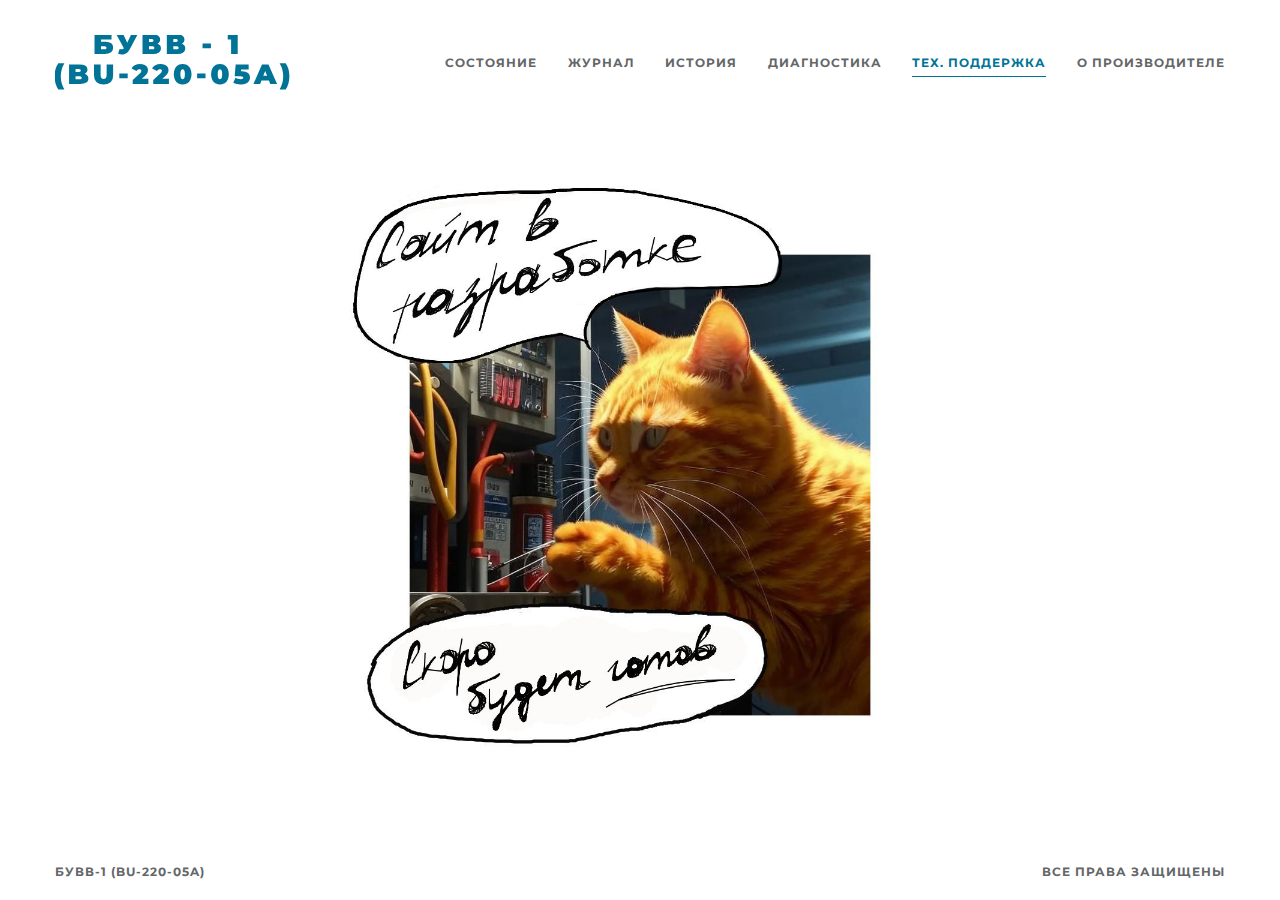
<file: support.html>
<!DOCTYPE html>
<html lang="ru">
	<head>
		<title>БУВВ-1</title>
		<meta name="viewport" content="width=device-width, initial-scale=1.0, maximum-scale=1.0, user-scalable=0" />
		<link rel="stylesheet" href="css/pre-style.css">
		<meta charset="UTF-8">
		<link rel="shortcut icon" href="img/site_logo.ico">
	</head>
	
	<body>
		<!--Оболочка всей страницы-->
		<!--Используется как флекс-контейнер, чтобы разнести футер и контент-->
		<div class="wrapper-settings">
			<header class="header">
				<div class="_container">
					<div class="header__row">
						<div class="header__logo">
							<a href="index.html"><img src="img/logo.svg" alt="logo"></a>
						</div>
						<nav class="header__menu menu">
							<!--Под бургер меню-->
							<div class="menu__icon icon-menu">
								<span></span>
								<span></span>
								<span></span>
							</div>
							<div class="menu__body">
								<ul class="menu__list">
									<li><a href="index.html" class="menu__link ">Состояние</a></li>
									<li><a href="eventlog.html" class="menu__link">Журнал</a></li>
									<li><a href="history.html" class="menu__link">История</a></li>
									<li><a href="diagnostics.html" class="menu__link">Диагностика</a></li>
									<li><a href="support.html" class="menu__link menu__link-active">Тех. поддержка</a></li>
									<li><a href="aboutus.html" class="menu__link">О производителе</a></li>
								</ul>
							</div>
						</nav>
					</div>	
				</div>
			</header>
			<section class="support">
				<div class="_container-support">
					<img src="img/PNF.jpg" alt="page_not-found" class="NTF">		
				</div>
			</section>
			<!--Верстаем футер-->
			<footer class="footer footer-eventlog">
				<div class="_container">
					<div class="footer__row">
						<div class="footer__copy">БУВВ-1 (BU-220-05A)
						</div>
						<div class="footer__sections">
							ВСЕ ПРАВА ЗАЩИЩЕНЫ	
						</div>
					</div>
				</div>
			</footer>

		</div>
		<script language="JavaScript" type="text/javascript" src="js/jquery-3.6.0.min.js"></script>
		<!--Пробую вставить график. ПОТОМ НАДО ЗАМЕНИТЬ НА БИБЛИОТЕКИ ИЗ ЗАГРУЗКИ ЕСП-->
		<script src="js/default.js"></script>
	</body>
</html>
</file>
<file: css/pre-style.css>
@charset "UTF-8";
/************************************************************
				  NULL STYLE
************************************************************/
/*Обнуление стилей*/
* {
  padding: 0;
  margin: 0;
  border: 0;
}

*,
*:before,
*:after {
  -webkit-box-sizing: border-box;
  box-sizing: border-box;
}

:focus,
:active {
  outline: none;
}

a:focus,
a:active {
  outline: none;
}

nav,
footer,
header,
aside {
  display: block;
}

html,
body {
  height: 100%;
  width: 100%;
  font-size: 100%;
  line-height: 1;
  font-size: 14px;
  -ms-text-size-adjust: 100%;
  -moz-text-size-adjust: 100%;
  -webkit-text-size-adjust: 100%;
}

input,
button,
textarea {
  font-family: inherit;
}

input::-ms-clear {
  display: none;
}

button {
  cursor: pointer;
}

button::-moz-focus-inner {
  padding: 0;
  border: 0;
}

a,
a:visited {
  text-decoration: none;
}

a:hover {
  text-decoration: none;
}

ul li {
  list-style: none;
}

img {
  vertical-align: top;
}

h1,
h2,
h3,
h4,
h5,
h6 {
  font-size: inherit;
  font-weight: 400;
}

/*---------------------------------------------------*/
/************************************************************
                	FONTS
************************************************************/
@font-face {
  font-family: "Montserrat";
  font-display: swap;
  src: local("O"), url("../fonts/MontserratBold.woff") format("woff"), url("../fonts/MontserratBold.woff2") format("woff2");
  font-weight: 700;
  font-style: normal;
}
@font-face {
  font-family: "Montserrat";
  font-display: swap;
  src: local("O"), url("../fonts/MontserratSemiBold.woff") format("woff"), url("../fonts/MontserratSemiBold.woff2") format("woff2");
  font-weight: 600;
  font-style: normal;
}
@font-face {
  font-family: "Montserrat";
  font-display: swap;
  src: local("O"), url("../fonts/MontserratRegular.woff") format("woff"), url("../fonts/MontserratRegular.woff2") format("woff2");
  font-weight: 400;
  font-style: normal;
}
@font-face {
  font-family: "Roboto";
  font-display: swap;
  src: local("O"), url("../fonts/Roboto-Medium.woff") format("woff"), url("../fonts/Roboto-Medium.woff2") format("woff2");
  font-weight: 500;
  font-style: normal;
}
@font-face {
  font-family: "Roboto";
  font-display: swap;
  src: local("O"), url("../fonts/Roboto-Bold.woff") format("woff"), url("../fonts/Roboto-Bold.woff2") format("woff2");
  font-weight: 600;
  font-style: normal;
}
/************************************************************
                	MIXIN
************************************************************/
/************************************************************
                	VARIABLES
************************************************************/
/*---Пример использования миксинов-----------------
---1---Миксин адаптива шрифта (размер по макету, размер по 320px)
@include adaptive-font(40,24);
-----------------------------------------------------

//Чтобы заработал ibg
	height: 100%;
	display: block;
	position: relative;

/************************************************************
               		 MAIN CODE
************************************************************/
body {
  font-family: "Roboto", sans-serif, "PT Serif";
  font-size: 14px;
  font-weight: 500;
  line-height: 15px;
  background-color: #ffffff;
}

.wrapper {
  overflow: hidden;
}
.wrapper-settings {
  display: -webkit-box;
  display: -ms-flexbox;
  display: flex;
  -webkit-box-orient: vertical;
  -webkit-box-direction: normal;
      -ms-flex-direction: column;
          flex-direction: column;
  min-height: 100%;
  overflow: hidden;
}

.ibg {
  background-position: center;
  background-size: cover;
  background-repeat: no-repeat;
}
.ibg img {
  display: none;
}

.item {
  height: 100%;
  display: block;
  position: relative;
}
.item__image {
  position: absolute;
  width: 100%;
  height: 100%;
  top: 0;
  left: 0;
}

._container {
  max-width: 1170px;
  margin: 0 auto;
  padding: 0px 15px;
  -webkit-box-sizing: content-box;
          box-sizing: content-box;
}
@media (max-width: 1182px) {
  ._container {
    max-width: 970px;
  }
}
@media (max-width: 992px) {
  ._container {
    max-width: 750px;
  }
}

/************************************************************
               		 HEADER
************************************************************/
.header {
  padding: 35px 0;
  position: relative;
  z-index: 50;
}
@media (max-width: 992px) {
  .header {
    padding: 35px 0;
  }
}
@media (max-width: 767px) {
  .header {
    padding: 10px 0;
  }
}
.header__row {
  display: -webkit-box;
  display: -ms-flexbox;
  display: flex;
  -webkit-box-align: center;
      -ms-flex-align: center;
          align-items: center;
}
.header__logo {
  -webkit-box-flex: 0;
      -ms-flex: 0 1 33.333%;
          flex: 0 1 33.333%;
  position: relative;
  z-index: 6;
}
.header__logo img, .header__logo svg {
  width: 235px;
}
@media (max-width: 1182px) {
  .header__logo {
    -webkit-box-flex: 0;
        -ms-flex: 0 1 23%;
            flex: 0 1 23%;
  }
  .header__logo img, .header__logo svg {
    width: 200px;
  }
}
@media (max-width: 992px) {
  .header__logo {
    -webkit-box-flex: 0;
        -ms-flex: 0 1 21%;
            flex: 0 1 21%;
  }
  .header__logo img, .header__logo svg {
    width: 140px;
  }
}
.header__menu {
  -webkit-box-flex: 1;
      -ms-flex: 1 1 66.667%;
          flex: 1 1 66.667%;
}

@media (max-width: 767px) {
  .menu__body {
    position: fixed;
    width: 100%;
    height: 100%;
    top: -110%;
    left: 0;
    background-color: #fff;
    z-index: 2;
    padding: 50px 10px 20px 10px;
    overflow: auto;
    -webkit-transition: all 0.5s ease 0s;
    transition: all 0.5s ease 0s;
  }
  .menu__body.active {
    top: 0;
  }
}
.menu__list {
  display: -webkit-box;
  display: -ms-flexbox;
  display: flex;
  -webkit-box-pack: justify;
      -ms-flex-pack: justify;
          justify-content: space-between;
  -webkit-box-align: center;
      -ms-flex-align: center;
          align-items: center;
}
@media (max-width: 767px) {
  .menu__list {
    display: block;
  }
}
.menu li {
  display: -webkit-box;
  display: -ms-flexbox;
  display: flex;
  text-align: center;
  -webkit-box-pack: center;
      -ms-flex-pack: center;
          justify-content: center;
  -webkit-box-align: center;
      -ms-flex-align: center;
          align-items: center;
}
.menu__link {
  color: #646667;
  font-size: 12px;
  letter-spacing: 1px;
  text-align: center;
  text-transform: uppercase;
  -webkit-transition: all 0.5s ease 0s;
  transition: all 0.5s ease 0s;
  position: relative;
  line-height: 28px;
  font-family: "Montserrat", "PT Serif", sans-serif;
  font-weight: 700;
}
@media (max-width: 992px) {
  .menu__link {
    font-size: 11px;
    letter-spacing: 0px;
  }
}
@media (max-width: 767px) {
  .menu__link {
    font-size: 14px;
    line-height: 40px;
  }
}
.menu__link:after {
  content: "";
  position: absolute;
  left: 50%;
  width: 0;
  height: 1px;
  background-color: #007397;
  bottom: 0;
  -webkit-transition: all 0.5s ease 0s;
  transition: all 0.5s ease 0s;
}
.menu__link:hover {
  color: #007397;
}
.menu__link:hover:after {
  left: 0;
  width: 100%;
}
.menu__link-active {
  color: #007397;
}
.menu__link-active:after {
  left: 0;
  width: 100%;
}

/************************************************************
               		 STATUS-BLOCK
************************************************************/
.status {
  background: rgb(216, 216, 216);
}
.status__row {
  display: -webkit-box;
  display: -ms-flexbox;
  display: flex;
  -webkit-box-pack: justify;
      -ms-flex-pack: justify;
          justify-content: space-between;
  padding: 20px 0px 23px 0px;
}
@media (max-width: 730px) {
  .status__row {
    padding: 10px 0px 10px 0px;
    -webkit-box-orient: vertical;
    -webkit-box-direction: normal;
        -ms-flex-direction: column;
            flex-direction: column;
  }
}
.status__column {
  display: -webkit-box;
  display: -ms-flexbox;
  display: flex;
  -webkit-box-orient: vertical;
  -webkit-box-direction: normal;
      -ms-flex-direction: column;
          flex-direction: column;
  -webkit-box-pack: justify;
      -ms-flex-pack: justify;
          justify-content: space-between;
}
@media (max-width: 730px) {
  .status__column {
    display: -webkit-box;
    display: -ms-flexbox;
    display: flex;
    -webkit-box-orient: vertical;
    -webkit-box-direction: normal;
        -ms-flex-direction: column;
            flex-direction: column;
    -ms-grid-column-align: center;
        justify-self: center;
    -webkit-box-pack: center;
        -ms-flex-pack: center;
            justify-content: center;
    -webkit-box-align: center;
        -ms-flex-align: center;
            align-items: center;
  }
}
.status__row-status, .status__row-diag {
  display: -webkit-box;
  display: -ms-flexbox;
  display: flex;
  -webkit-box-pack: justify;
      -ms-flex-pack: justify;
          justify-content: space-between;
}
@media (max-width: 730px) {
  .status__row-status, .status__row-diag {
    -webkit-box-pack: center;
        -ms-flex-pack: center;
            justify-content: center;
  }
}
.status__row-status_sost, .status__row-status-text, .status__row-diag_sost, .status__row-diag-text {
  display: -webkit-box;
  display: -ms-flexbox;
  display: flex;
  -webkit-box-orient: horizontal;
  -webkit-box-direction: normal;
      -ms-flex-direction: row;
          flex-direction: row;
  -webkit-box-pack: start;
      -ms-flex-pack: start;
          justify-content: flex-start;
  -webkit-box-align: center;
      -ms-flex-align: center;
          align-items: center;
  letter-spacing: 0px;
  text-align: left;
}
@media (max-width: 420px) {
  .status__row-status_sost, .status__row-status-text, .status__row-diag_sost, .status__row-diag-text {
    font-size: 10px;
  }
}
.status__row-status_sost-btn, .status__row-status_sost-norm, .status__row-status-text-btn, .status__row-status-text-norm, .status__row-diag_sost-btn, .status__row-diag_sost-norm, .status__row-diag-text-btn, .status__row-diag-text-norm {
  width: 120px;
  height: 27px;
  border-radius: 30px;
  -webkit-box-shadow: 0px 4px 4px 0px rgba(0, 0, 0, 0.25);
          box-shadow: 0px 4px 4px 0px rgba(0, 0, 0, 0.25);
  background: rgb(0, 115, 151);
  color: rgb(255, 255, 255);
  margin: 0px 17px;
  display: -webkit-box;
  display: -ms-flexbox;
  display: flex;
  -webkit-box-orient: horizontal;
  -webkit-box-direction: normal;
      -ms-flex-direction: row;
          flex-direction: row;
  -webkit-box-pack: center;
      -ms-flex-pack: center;
          justify-content: center;
  -webkit-box-align: center;
      -ms-flex-align: center;
          align-items: center;
  padding: 6px 18px 6px 18px;
}
@media (max-width: 420px) {
  .status__row-status_sost-btn, .status__row-status_sost-norm, .status__row-status-text-btn, .status__row-status-text-norm, .status__row-diag_sost-btn, .status__row-diag_sost-norm, .status__row-diag-text-btn, .status__row-diag-text-norm {
    font-size: 10px;
    width: 80px;
    padding: 3px 9px 3px 9px;
    margin: 0px 7px;
  }
}
.status__row-diag {
  padding-top: 10px;
}
.status__row-time {
  display: -webkit-box;
  display: -ms-flexbox;
  display: flex;
  -webkit-box-orient: vertical;
  -webkit-box-direction: normal;
      -ms-flex-direction: column;
          flex-direction: column;
}
.status__column-time {
  display: -webkit-box;
  display: -ms-flexbox;
  display: flex;
  -webkit-box-orient: vertical;
  -webkit-box-direction: normal;
      -ms-flex-direction: column;
          flex-direction: column;
  -webkit-box-pack: justify;
      -ms-flex-pack: justify;
          justify-content: space-between;
  min-height: 67px;
}
@media (max-width: 730px) {
  .status__column-time {
    -webkit-box-align: center;
        -ms-flex-align: center;
            align-items: center;
  }
}
.status__column-time-row {
  display: -webkit-box;
  display: -ms-flexbox;
  display: flex;
  -webkit-box-pack: justify;
      -ms-flex-pack: justify;
          justify-content: space-between;
  padding-top: 6px;
}
@media (max-width: 730px) {
  .status__column-time-row {
    -webkit-box-pack: justify;
        -ms-flex-pack: justify;
            justify-content: space-between;
    width: 250px;
    padding-top: 10px;
  }
}
@media (max-width: 420px) {
  .status__column-time-row {
    width: 200px;
  }
}
.status__column-time-row-TextData, .status__column-time-row-TextTime {
  color: rgb(0, 0, 0);
  letter-spacing: 0px;
  text-align: left;
}
@media (max-width: 420px) {
  .status__column-time-row-TextData, .status__column-time-row-TextTime {
    font-size: 10px;
  }
}
.status__column-time-row-DataData, .status__column-time-row-DataTime {
  color: rgb(0, 115, 151);
  letter-spacing: 0px;
  text-align: left;
}
@media (max-width: 420px) {
  .status__column-time-row-DataData, .status__column-time-row-DataTime {
    font-size: 10px;
  }
}
.status__column-time-btn {
  border-radius: 30px;
  -webkit-box-shadow: 0px 4px 4px 0px rgba(0, 0, 0, 0.25);
          box-shadow: 0px 4px 4px 0px rgba(0, 0, 0, 0.25);
  background: rgb(0, 115, 151);
}
@media (max-width: 730px) {
  .status__column-time-btn {
    min-width: 300px;
    margin-top: 10px;
  }
}
@media (max-width: 730px) and (max-width: 420px) {
  .status__column-time-btn {
    min-width: 250px;
  }
}
.status__column-time-btn-btn {
  color: rgb(255, 255, 255);
  letter-spacing: 0px;
  text-align: center;
  display: -webkit-box;
  display: -ms-flexbox;
  display: flex;
  -webkit-box-orient: horizontal;
  -webkit-box-direction: normal;
      -ms-flex-direction: row;
          flex-direction: row;
  -webkit-box-pack: center;
      -ms-flex-pack: center;
          justify-content: center;
  -webkit-box-align: center;
      -ms-flex-align: center;
          align-items: center;
  padding: 6px 18px 6px 18px;
  -webkit-transition: 0.2s;
  transition: 0.2s;
}
@media (max-width: 420px) {
  .status__column-time-btn-btn {
    font-size: 10px;
  }
}
.status__column-time-btn-btn:hover {
  color: rgb(0, 115, 151);
  background-color: #ffffff;
  font-weight: 500;
  letter-spacing: 0px;
  -webkit-transition: 0.2s linear;
  transition: 0.2s linear;
  border-radius: 30px;
  -webkit-box-shadow: 0px 4px 4px 0px rgb(0, 115, 151);
          box-shadow: 0px 4px 4px 0px rgb(0, 115, 151);
}

.button {
  float: left;
  position: relative;
  text-transform: uppercase;
  color: #000000;
  cursor: pointer;
  left: 16px;
  top: 2px;
}
@media (max-width: 420px) {
  .button {
    font-size: 10px;
  }
}
.button .label {
  padding: 10px;
  display: inline-block;
}
.button.v8:hover .icon {
  -webkit-transform: scale(1.1) skew(-40deg, 0deg);
          transform: scale(1.1) skew(-40deg, 0deg);
}
.button.v8:hover .icon:before, .button.v8:hover .icon:after {
  width: 100%;
}
.button.v8:hover .icon span:before, .button.v8:hover .icon span:after {
  height: 100%;
}
.button.v8 .label {
  padding: 10px 20px;
  margin-right: 40px;
}
@media (max-width: 420px) {
  .button.v8 .label {
    padding: 5px 12px;
  }
}
.button.v8 .icon {
  display: block;
  position: absolute;
  top: 0;
  left: 5px;
  width: 85%;
  height: 100%;
  -webkit-transform: skew(-40deg, 0deg);
          transform: skew(-40deg, 0deg);
  -webkit-transition: all 0.5s;
  transition: all 0.5s;
}
@media (max-width: 420px) {
  .button.v8 .icon {
    width: 81%;
  }
}
.button.v8 .icon:before, .button.v8 .icon:after {
  content: "";
  height: 1px;
  width: 20px;
  position: absolute;
  display: block;
  background: #007397;
  -webkit-transition: width 0.5s;
  transition: width 0.5s;
}
.button.v8 .icon:before {
  left: 0;
  top: 0;
}
.button.v8 .icon:after {
  right: 0;
  bottom: 0;
}
.button.v8 .icon span:before, .button.v8 .icon span:after {
  content: "";
  background: #007397;
  position: absolute;
  display: block;
  width: 2px;
  height: 20px;
  -webkit-transition: height 0.5s;
  transition: height 0.5s;
}
.button.v8 .icon span:before {
  left: 0;
  top: 0;
}
.button.v8 .icon span:after {
  right: 0;
  bottom: 0;
}

/************************************************************
               		 MAIN-BLOCK
************************************************************/
.mainblock__status {
  margin-bottom: 100px;
}
@media (max-width: 992px) {
  .mainblock__status {
    margin-bottom: 80px;
  }
}
@media (max-width: 767px) {
  .mainblock__status {
    margin-bottom: 50px;
  }
}

@media (max-width: 767px) {
  .icon-menu {
    display: block;
    width: 30px;
    height: 18px;
    cursor: pointer;
    z-index: 5;
    position: absolute;
    right: 20px;
    top: 10px;
  }
  .icon-menu span {
    -webkit-transition: all 0.3s ease 0s;
    transition: all 0.3s ease 0s;
    top: 8px;
    left: 0px;
    position: absolute;
    width: 100%;
    height: 2px;
    background-color: #4d4959;
  }
  .icon-menu span:first-child {
    top: 0px;
  }
  .icon-menu span:last-child {
    top: auto;
    bottom: 0px;
  }
  .icon-menu.active span {
    -webkit-transform: scale(0);
            transform: scale(0);
    background-color: #4d4959;
  }
  .icon-menu.active span:first-child {
    -webkit-transform: rotate(-45deg);
            transform: rotate(-45deg);
    top: 8px;
  }
  .icon-menu.active span:last-child {
    -webkit-transform: rotate(45deg);
            transform: rotate(45deg);
    bottom: 8px;
  }
}

/****************************************************************************
							GRAPHIK BLOCK
******************************************************************************/
.highcharts-figure,
.highcharts-data-table table {
  min-width: 250px;
  max-width: 1170px;
  margin: 1em auto;
}

.highcharts-data-table table {
  font-family: Verdana, sans-serif;
  border-collapse: collapse;
  border: 1px solid #ebebeb;
  margin: 10px auto;
  text-align: center;
  width: 100%;
  max-width: 500px;
}

.highcharts-data-table caption {
  padding: 1em 0;
  font-size: 1.2em;
  color: #555;
}

.highcharts-data-table th {
  font-weight: 600;
  padding: 0.5em;
}

.highcharts-data-table td,
.highcharts-data-table th,
.highcharts-data-table caption {
  padding: 0.5em;
}

.highcharts-data-table thead tr,
.highcharts-data-table tr:nth-child(even) {
  background: #f8f8f8;
}

.highcharts-data-table tr:hover {
  background: #f1f7ff;
}

/*******************************************************************************
							STATUS DATA BLOCK
*******************************************************************************/
.statusData {
  margin-top: -60px;
  margin-bottom: 20px;
  background: rgb(216, 216, 216);
  padding: 20px;
}
@media (max-width: 790px) {
  .statusData {
    padding: 20px 20px 20px 20px;
  }
}
@media (max-width: 767px) {
  .statusData {
    padding: 20px 20px 20px 20px;
    margin-top: -50px;
  }
}
@media (max-width: 460px) {
  .statusData {
    display: -webkit-box;
    display: -ms-flexbox;
    display: flex;
    -webkit-box-align: center;
        -ms-flex-align: center;
            align-items: center;
  }
}
.statusData__column {
  display: -webkit-box;
  display: -ms-flexbox;
  display: flex;
  -webkit-box-pack: justify;
      -ms-flex-pack: justify;
          justify-content: space-between;
}
@media (max-width: 715px) {
  .statusData__column {
    -webkit-box-orient: horizontal;
    -webkit-box-direction: normal;
        -ms-flex-direction: row;
            flex-direction: row;
    -ms-flex-wrap: wrap;
        flex-wrap: wrap;
    -webkit-box-pack: space-evenly;
        -ms-flex-pack: space-evenly;
            justify-content: space-evenly;
  }
}
@media (max-width: 460px) {
  .statusData__column {
    -webkit-box-orient: vertical;
    -webkit-box-direction: normal;
        -ms-flex-direction: column;
            flex-direction: column;
    min-width: 300px;
  }
}
@media (max-width: 420px) {
  .statusData__column {
    min-width: 190px;
  }
}
.statusData-text {
  color: rgb(0, 0, 0);
  letter-spacing: 0px;
  text-align: left;
}
@media (max-width: 420px) {
  .statusData-text {
    font-size: 10px;
  }
}
.statusData-numb {
  color: rgb(0, 115, 151);
  letter-spacing: 0px;
  text-align: left;
}
@media (max-width: 420px) {
  .statusData-numb {
    font-size: 10px;
  }
}
.statusData__curents {
  min-height: 100px;
  min-width: 155px;
  display: -webkit-box;
  display: -ms-flexbox;
  display: flex;
  -webkit-box-orient: vertical;
  -webkit-box-direction: normal;
      -ms-flex-direction: column;
          flex-direction: column;
  -webkit-box-pack: justify;
      -ms-flex-pack: justify;
          justify-content: space-between;
}
@media (max-width: 790px) {
  .statusData__curents {
    min-width: 160px;
    min-height: 70px;
    padding: 0px 10px 20px 0px;
  }
}
@media (max-width: 460px) {
  .statusData__curents {
    padding: 0px;
  }
}
@media (max-width: 420px) {
  .statusData__curents {
    min-width: 150px;
  }
}
.statusData__curents-a {
  display: -webkit-box;
  display: -ms-flexbox;
  display: flex;
  -webkit-box-orient: horizontal;
  -webkit-box-direction: normal;
      -ms-flex-direction: row;
          flex-direction: row;
  -webkit-box-pack: justify;
      -ms-flex-pack: justify;
          justify-content: space-between;
}
.statusData__curents-b {
  display: -webkit-box;
  display: -ms-flexbox;
  display: flex;
  -webkit-box-orient: horizontal;
  -webkit-box-direction: normal;
      -ms-flex-direction: row;
          flex-direction: row;
  -webkit-box-pack: justify;
      -ms-flex-pack: justify;
          justify-content: space-between;
}
.statusData__curents-c {
  display: -webkit-box;
  display: -ms-flexbox;
  display: flex;
  -webkit-box-orient: horizontal;
  -webkit-box-direction: normal;
      -ms-flex-direction: row;
          flex-direction: row;
  -webkit-box-pack: justify;
      -ms-flex-pack: justify;
          justify-content: space-between;
}
.statusData__inputs {
  min-height: 100px;
  min-width: 200px;
  display: -webkit-box;
  display: -ms-flexbox;
  display: flex;
  -webkit-box-orient: vertical;
  -webkit-box-direction: normal;
      -ms-flex-direction: column;
          flex-direction: column;
  -webkit-box-pack: justify;
      -ms-flex-pack: justify;
          justify-content: space-between;
}
@media (max-width: 790px) {
  .statusData__inputs {
    min-width: 205px;
    padding: 0px 10px 20px 10px;
  }
}
@media (max-width: 420px) {
  .statusData__inputs {
    min-width: 150px;
    padding: 0px 10px 20px 10px;
  }
}
@media (max-width: 460px) {
  .statusData__inputs {
    padding: 0px;
    margin-top: 12px;
    min-height: 70px;
  }
}
.statusData__inputs-switchON {
  display: -webkit-box;
  display: -ms-flexbox;
  display: flex;
  -webkit-box-orient: horizontal;
  -webkit-box-direction: normal;
      -ms-flex-direction: row;
          flex-direction: row;
  -webkit-box-pack: justify;
      -ms-flex-pack: justify;
          justify-content: space-between;
}
.statusData__inputs-switchOFF {
  display: -webkit-box;
  display: -ms-flexbox;
  display: flex;
  -webkit-box-orient: horizontal;
  -webkit-box-direction: normal;
      -ms-flex-direction: row;
          flex-direction: row;
  -webkit-box-pack: justify;
      -ms-flex-pack: justify;
          justify-content: space-between;
}
.statusData__inputs-block {
  display: -webkit-box;
  display: -ms-flexbox;
  display: flex;
  -webkit-box-orient: horizontal;
  -webkit-box-direction: normal;
      -ms-flex-direction: row;
          flex-direction: row;
  -webkit-box-pack: justify;
      -ms-flex-pack: justify;
          justify-content: space-between;
}
.statusData__voltage {
  min-height: 100px;
  min-width: 280px;
  display: -webkit-box;
  display: -ms-flexbox;
  display: flex;
  -webkit-box-orient: vertical;
  -webkit-box-direction: normal;
      -ms-flex-direction: column;
          flex-direction: column;
  -webkit-box-pack: justify;
      -ms-flex-pack: justify;
          justify-content: space-between;
}
@media (max-width: 790px) {
  .statusData__voltage {
    min-height: 80px;
    height: 80px;
    min-width: 270px;
    padding: 0px 0px 0px 10px;
  }
}
@media (max-width: 460px) {
  .statusData__voltage {
    min-height: 70px;
    padding: 0px;
    height: 70px;
    margin-top: 12px;
  }
}
@media (max-width: 420px) {
  .statusData__voltage {
    min-width: 150px;
  }
}
.statusData__voltage-input {
  display: -webkit-box;
  display: -ms-flexbox;
  display: flex;
  -webkit-box-orient: horizontal;
  -webkit-box-direction: normal;
      -ms-flex-direction: row;
          flex-direction: row;
  -webkit-box-pack: justify;
      -ms-flex-pack: justify;
          justify-content: space-between;
}
.statusData__voltage-kl {
  display: -webkit-box;
  display: -ms-flexbox;
  display: flex;
  -webkit-box-orient: horizontal;
  -webkit-box-direction: normal;
      -ms-flex-direction: row;
          flex-direction: row;
  -webkit-box-pack: justify;
      -ms-flex-pack: justify;
          justify-content: space-between;
}
.statusData__voltage-temp {
  display: -webkit-box;
  display: -ms-flexbox;
  display: flex;
  -webkit-box-orient: horizontal;
  -webkit-box-direction: normal;
      -ms-flex-direction: row;
          flex-direction: row;
  -webkit-box-pack: justify;
      -ms-flex-pack: justify;
          justify-content: space-between;
}
.settings {
  display: -webkit-box;
  display: -ms-flexbox;
  display: flex;
  -webkit-box-flex: 1;
      -ms-flex: 1 1 auto;
          flex: 1 1 auto;
  -webkit-box-pack: center;
      -ms-flex-pack: center;
          justify-content: center;
}
.settings__btn-settings {
  position: relative;
  -webkit-box-align: center;
      -ms-flex-align: center;
          align-items: center;
  text-transform: uppercase;
  color: #000000;
  cursor: pointer;
  /**
  &-btn {
  		width: 120px;
  		height: 27px;
  		border-radius: 30px;
  		box-shadow: 0px 4px 4px 0px rgba(0, 0, 0, 0.25);
  		background: rgb(0, 115, 151);
  		color: rgb(255, 255, 255);
  		margin: 0px 17px;
  		display: flex;
  		flex-direction: row;
  		justify-content: center;
  		align-items: center;
  		padding: 10px 20px 10px 20px;
  		transition: 0.2s;
  		&:hover {
  			color: rgb(0, 115, 151);
  			background-color: #ffffff;
  			transition: 0.2s linear;

  		}


  }**/
}
@media (max-width: 420px) {
  .settings__btn-settings {
    font-size: 10px;
  }
}

.label-settings {
  color: #000000;
  font-family: "Roboto", sans-serif, "PT Serif";
  margin-right: 10px;
  padding: 10px 20px;
  display: inline-block;
  font-weight: 600;
}

/*******************************************************************************
							FOOTER
*******************************************************************************/
.footer {
  margin: 20px 0px 40px 0px;
}
.footer__row {
  display: -webkit-box;
  display: -ms-flexbox;
  display: flex;
  -webkit-box-pack: justify;
      -ms-flex-pack: justify;
          justify-content: space-between;
}
@media (max-width: 550px) {
  .footer__row {
    -webkit-box-orient: vertical;
    -webkit-box-direction: normal;
        -ms-flex-direction: column;
            flex-direction: column;
    margin: 0 auto;
  }
}
.footer__copy {
  color: #646667;
  font-family: "Montserrat", "PT Serif", sans-serif;
  font-size: 12px;
  font-weight: 700;
  letter-spacing: 1px;
  line-height: 16px;
  text-align: center;
  text-transform: uppercase;
}
@media (max-width: 550px) {
  .footer__copy {
    text-align: center;
    font-size: 10px;
  }
}
.footer__sections {
  color: #646667;
  font-family: "Montserrat", "PT Serif", sans-serif;
  font-size: 12px;
  font-weight: 700;
  letter-spacing: 1px;
  line-height: 16px;
  text-align: center;
  text-transform: uppercase;
}
@media (max-width: 550px) {
  .footer__sections {
    text-align: center;
    padding-top: 5px;
    font-size: 10px;
  }
}

/*******************************************************************************
							INDEX-SETTINGS PAGE!!!!!!!!!!
*******************************************************************************/
h1 {
  text-align: center;
  font-size: 16px;
  padding-bottom: 15px;
}
@media (max-width: 767px) {
  h1 {
    padding-bottom: 30px;
  }
}
@media (max-width: 450px) {
  h1 {
    padding-top: 20px;
  }
}
@media (max-width: 360px) {
  h1 {
    font-size: 14px;
  }
}

.settings-fieldset {
  display: -webkit-box;
  display: -ms-flexbox;
  display: flex;
  -webkit-box-orient: vertical;
  -webkit-box-direction: normal;
      -ms-flex-direction: column;
          flex-direction: column;
  -webkit-box-align: center;
      -ms-flex-align: center;
          align-items: center;
  -ms-flex-pack: distribute;
      justify-content: space-around;
  border: 2px solid #007397;
  border-radius: 5px;
  margin-bottom: 20px;
  width: 750px;
}
@media (max-width: 767px) {
  .settings-fieldset {
    width: 550px;
  }
}
@media (max-width: 600px) {
  .settings-fieldset {
    width: 350px;
  }
}
@media (max-width: 360px) {
  .settings-fieldset {
    font-size: 10px;
    width: 280px;
  }
}

legend {
  -webkit-box-align: center;
      -ms-flex-align: center;
          align-items: center;
  text-align: left;
  font-weight: 400;
  text-transform: uppercase;
  padding: 0 10px;
  margin-left: 20px;
}

.settings-blocks {
  display: -webkit-box;
  display: -ms-flexbox;
  display: flex;
}
@media (max-width: 1030px) {
  .settings-blocks {
    -webkit-box-orient: vertical;
    -webkit-box-direction: normal;
        -ms-flex-direction: column;
            flex-direction: column;
  }
}

input {
  border: 1px solid #000000;
  width: 75px;
  margin: 20px;
  height: 25px;
  padding: 5px;
}
@media (max-width: 767px) {
  input {
    margin: 20px 20px 20px 20px;
  }
}
@media (max-width: 360px) {
  input {
    margin: 10px 10px 10px 10px;
  }
}
input::-webkit-input-placeholder {
  font-size: 10px;
  text-align: center;
  vertical-align: middle;
  font-family: "Roboto", sans-serif, "PT Serif";
}
input::-moz-placeholder {
  font-size: 10px;
  text-align: center;
  vertical-align: middle;
  font-family: "Roboto", sans-serif, "PT Serif";
}
input:-ms-input-placeholder {
  font-size: 10px;
  text-align: center;
  vertical-align: middle;
  font-family: "Roboto", sans-serif, "PT Serif";
}
input::-ms-input-placeholder {
  font-size: 10px;
  text-align: center;
  vertical-align: middle;
  font-family: "Roboto", sans-serif, "PT Serif";
}
input::placeholder {
  font-size: 10px;
  text-align: center;
  vertical-align: middle;
  font-family: "Roboto", sans-serif, "PT Serif";
}

.inom-block, .tzash-block, .izash-block {
  display: -webkit-box;
  display: -ms-flexbox;
  display: flex;
  -webkit-box-align: center;
      -ms-flex-align: center;
          align-items: center;
  -webkit-box-pack: center;
      -ms-flex-pack: center;
          justify-content: center;
  width: 330px;
}
@media (max-width: 360px) {
  .inom-block, .tzash-block, .izash-block {
    width: 270px;
  }
}

input[type=number]::-webkit-inner-spin-button,
input[type=number]::-webkit-outer-spin-button {
  -webkit-appearance: none;
  margin: 0;
}

input[type=number] {
  -moz-appearance: textfield;
}

.button-submit {
  display: -webkit-box;
  display: -ms-flexbox;
  display: flex;
  -webkit-box-pack: center;
      -ms-flex-pack: center;
          justify-content: center;
  margin-bottom: 20px;
}

.set-sub-btn {
  text-transform: uppercase;
  color: #000000;
  font-family: "Roboto", sans-serif, "PT Serif";
  display: inline-block;
  font-weight: 600;
  background-color: #ffffff;
}
@media (max-width: 360px) {
  .set-sub-btn {
    font-size: 10px;
  }
}

.label-set-btn {
  z-index: 1;
  padding: 10px 20px;
  margin-right: 10px;
}
@media (max-width: 450px) {
  .label-set-btn {
    margin-right: 20px;
  }
}
@media (max-width: 360px) {
  .label-set-btn {
    margin-right: 12px;
  }
}

/*******************************************************************************
							EVENTLOG PAGE
*******************************************************************************/
._container-eventlog {
  max-width: 1170px;
  margin: 0 auto;
  padding: 0px 15px;
  -webkit-box-sizing: content-box;
          box-sizing: content-box;
}
@media (max-width: 1182px) {
  ._container-eventlog {
    max-width: 970px;
  }
}
@media (max-width: 992px) {
  ._container-eventlog {
    max-width: 750px;
  }
}
@media (max-width: 767px) {
  ._container-eventlog {
    max-width: 550px;
  }
}
@media (max-width: 570px) {
  ._container-eventlog {
    max-width: 380px;
  }
}
@media (max-width: 397px) {
  ._container-eventlog {
    max-width: 320px;
  }
}
@media (max-width: 360px) {
  ._container-eventlog {
    max-width: 270px;
  }
}

.eventlog {
  display: -webkit-box;
  display: -ms-flexbox;
  display: flex;
  -webkit-box-flex: 1;
      -ms-flex: 1 1 auto;
          flex: 1 1 auto;
  -webkit-box-pack: center;
      -ms-flex-pack: center;
          justify-content: center;
  overflow-y: hidden;
  overflow-x: hidden;
}
.eventlog-container {
  display: -webkit-box;
  display: -ms-flexbox;
  display: flex;
  -webkit-box-pack: center;
      -ms-flex-pack: center;
          justify-content: center;
  -webkit-box-align: center;
      -ms-flex-align: center;
          align-items: center;
  -webkit-box-orient: vertical;
  -webkit-box-direction: normal;
      -ms-flex-direction: column;
          flex-direction: column;
}
.eventlog-title {
  margin: 10px;
}
@media (max-width: 360px) {
  .eventlog-title {
    margin: 0px;
    padding: 0px;
  }
}
.eventlog-filter {
  display: -webkit-box;
  display: -ms-flexbox;
  display: flex;
  -webkit-box-orient: vertical;
  -webkit-box-direction: normal;
      -ms-flex-direction: column;
          flex-direction: column;
  -webkit-box-align: center;
      -ms-flex-align: center;
          align-items: center;
  -ms-flex-pack: distribute;
      justify-content: space-around;
  border: 2px solid #007397;
  border-radius: 5px;
  margin-bottom: 20px;
  width: 750px;
}
@media (max-width: 767px) {
  .eventlog-filter {
    width: 550px;
    margin-top: 20px;
  }
}
@media (max-width: 570px) {
  .eventlog-filter {
    width: 380px;
  }
}
@media (max-width: 397px) {
  .eventlog-filter {
    width: 316px;
  }
}
@media (max-width: 360px) {
  .eventlog-filter {
    font-size: 10px;
    max-width: 270px;
  }
}
.eventlog-title {
  padding-bottom: 0px;
}

.filter-blocks {
  display: -webkit-box;
  display: -ms-flexbox;
  display: flex;
  -webkit-box-orient: horizontal;
  -webkit-box-direction: normal;
      -ms-flex-direction: row;
          flex-direction: row;
  -ms-flex-pack: distribute;
      justify-content: space-around;
  -webkit-box-align: center;
      -ms-flex-align: center;
          align-items: center;
  width: 700px;
}
@media (max-width: 767px) {
  .filter-blocks {
    width: 550px;
  }
}
@media (max-width: 570px) {
  .filter-blocks {
    -webkit-box-orient: vertical;
    -webkit-box-direction: normal;
        -ms-flex-direction: column;
            flex-direction: column;
    width: 380px;
  }
}
@media (max-width: 397px) {
  .filter-blocks {
    width: 296px;
  }
}
@media (max-width: 360px) {
  .filter-blocks {
    max-width: 264px;
  }
}

.dstart-input, .dend-input {
  width: auto;
  font-size: 12px;
  text-align: center;
  vertical-align: middle;
  font-family: "Roboto", sans-serif, "PT Serif";
}
@media (max-width: 570px) {
  .dstart-input, .dend-input {
    margin: 10px 20px;
  }
}
@media (max-width: 360px) {
  .dstart-input, .dend-input {
    font-size: 10px;
  }
}

.eventlog-button-submit {
  display: -webkit-box;
  display: -ms-flexbox;
  display: flex;
  -webkit-box-pack: center;
      -ms-flex-pack: center;
          justify-content: center;
  margin-bottom: 20px;
}
@media (max-width: 570px) {
  .eventlog-button-submit {
    margin: 0px 10px 15px 10px;
  }
}

.table_blur {
  background: #f5ffff;
  font-weight: 400;
  border-collapse: collapse;
  text-align: left;
  width: 100%;
  display: -webkit-box;
  display: -ms-flexbox;
  display: flex;
  -webkit-box-pack: center;
      -ms-flex-pack: center;
          justify-content: center;
}
@media (max-width: 360px) {
  .table_blur {
    font-size: 10px;
  }
}

tbody {
  width: 100%;
}

.table_blur th {
  border-top: 1px solid #777777;
  border-bottom: 1px solid #777777;
  -webkit-box-shadow: inset 0 1px 0 #999999, inset 0 -1px 0 #999999;
          box-shadow: inset 0 1px 0 #999999, inset 0 -1px 0 #999999;
  background: -webkit-gradient(linear, left top, left bottom, from(#9595b6), to(#5a567f));
  background: linear-gradient(#9595b6, #5a567f);
  color: white;
  padding: 10px 15px;
  position: relative;
}

.event-column {
  width: 50%;
}

.data-column, .time-column {
  width: 1%;
}

.table_blur th:after {
  content: "";
  display: block;
  position: absolute;
  left: 0;
  top: 25%;
  height: 25%;
  width: 100%;
  background: -webkit-gradient(linear, left top, left bottom, from(rgba(255, 255, 255, 0)), to(rgba(255, 255, 255, 0.08)));
  background: linear-gradient(rgba(255, 255, 255, 0), rgba(255, 255, 255, 0.08));
}

.table_blur tr:nth-child(odd) {
  background: #ebf3f9;
}

.table_blur th:first-child {
  border-left: 1px solid #777777;
  border-bottom: 1px solid #777777;
  -webkit-box-shadow: inset 1px 1px 0 #999999, inset 0 -1px 0 #999999;
          box-shadow: inset 1px 1px 0 #999999, inset 0 -1px 0 #999999;
}

.table_blur th:last-child {
  border-right: 1px solid #777777;
  border-bottom: 1px solid #777777;
  -webkit-box-shadow: inset -1px 1px 0 #999999, inset 0 -1px 0 #999999;
          box-shadow: inset -1px 1px 0 #999999, inset 0 -1px 0 #999999;
}

.table_blur td {
  border: 1px solid #e3eef7;
  padding: 10px 15px;
  position: relative;
  -webkit-transition: all 0.5s ease;
  transition: all 0.5s ease;
}

.table_blur tbody:hover td {
  color: transparent;
  text-shadow: 0 0 3px #a09f9d;
}

.table_blur tbody:hover tr:hover td {
  color: #444444;
  text-shadow: none;
}

.title-column {
  text-align: center;
}

/*******************************************************************************
							FOOTER
*******************************************************************************/
.footer-eventlog {
  margin: 20px;
}

.diagnostics {
  display: -webkit-box;
  display: -ms-flexbox;
  display: flex;
  -webkit-box-flex: 1;
      -ms-flex: 1 1 auto;
          flex: 1 1 auto;
  overflow: auto;
  -webkit-box-pack: center;
      -ms-flex-pack: center;
          justify-content: center;
}

/*******************************************************************************
							SUPPORT PAGE
*******************************************************************************/
.support {
  display: -webkit-box;
  display: -ms-flexbox;
  display: flex;
  -webkit-box-flex: 1;
      -ms-flex: 1 1 auto;
          flex: 1 1 auto;
  -webkit-box-pack: center;
      -ms-flex-pack: center;
          justify-content: center;
  overflow-y: hidden;
  overflow-x: hidden;
}

._container-support {
  max-width: 1170px;
  margin: 0 auto;
  padding: 0px 15px;
  -webkit-box-sizing: content-box;
          box-sizing: content-box;
  display: -webkit-box;
  display: -ms-flexbox;
  display: flex;
  -webkit-box-pack: center;
      -ms-flex-pack: center;
          justify-content: center;
  /****
  @media (max-width:1182px) {
  	max-width: 970px;
  }
  @media (max-width:992px) {
  	max-width: 750px;
  }
  @media (max-width:767px) {
  	max-width: 550px;
  }
  @media (max-width:570px) {
  	max-width: 380px;
  }
  @media (max-width:397px) {
  	max-width: 320px;
  }
  @media (max-width:360px) {
  	max-width: 270px;
  }
  	*****/
}

.NTF {
  max-width: 60%;
  -o-object-fit: contain;
     object-fit: contain;
}
@media (max-width: 700px) {
  .NTF {
    max-width: 100%;
  }
}

/********************************************************************
				Diagnostik
********************************************************************/
@media (max-width: 430px) {
  .diagnostics {
    font-size: 12px;
  }
}
.diagnostics-title {
  text-align: center;
  font-size: 16px;
  margin: 10px;
  text-transform: uppercase;
  font-weight: 400;
}
@media (max-width: 430px) {
  .diagnostics-title {
    font-size: 14px;
  }
}
.diagnostics-legend {
  text-align: right;
  margin-right: 5%;
}
.diagnostics-legend-arrows {
  vertical-align: middle;
}
.diagnostics-legend-arrows-up {
  display: none;
}
.diagnostics-legend-arrowsDown {
  display: none;
}
.diagnostics-legend-arrowsDown-visible {
  display: inline;
  vertical-align: middle;
}
.diagnostics-filter {
  height: 230px;
}
@media (max-width: 800px) {
  .diagnostics-filter {
    width: 500px;
    margin-top: 0px;
  }
}
@media (max-width: 550px) {
  .diagnostics-filter {
    width: 350px;
    height: 240px;
    margin-top: 0px;
    margin-bottom: 0px;
  }
}
@media (max-width: 430px) {
  .diagnostics-filter {
    width: 290px;
    height: 270px;
    margin-top: 0px;
  }
}
@media (max-width: 360px) {
  .diagnostics-filter {
    width: 190px;
    height: 260px;
  }
}
.diagnostics-block {
  display: -webkit-box;
  display: -ms-flexbox;
  display: flex;
  -webkit-box-pack: space-evenly;
      -ms-flex-pack: space-evenly;
          justify-content: space-evenly;
  width: 750px;
}
@media (max-width: 800px) {
  .diagnostics-block {
    width: 480px;
  }
}
@media (max-width: 550px) {
  .diagnostics-block {
    -webkit-box-orient: vertical;
    -webkit-box-direction: normal;
        -ms-flex-direction: column;
            flex-direction: column;
    width: 380px;
  }
}
@media (max-width: 430px) {
  .diagnostics-block {
    width: 290px;
  }
}
@media (max-width: 340px) {
  .diagnostics-block {
    width: 240px;
  }
}
.diagnostics-block-left {
  display: -webkit-box;
  display: -ms-flexbox;
  display: flex;
  -webkit-box-orient: vertical;
  -webkit-box-direction: normal;
      -ms-flex-direction: column;
          flex-direction: column;
  -webkit-box-pack: space-evenly;
      -ms-flex-pack: space-evenly;
          justify-content: space-evenly;
}
@media (max-width: 550px) {
  .diagnostics-block-left {
    -webkit-box-pack: center;
        -ms-flex-pack: center;
            justify-content: center;
    -webkit-box-align: center;
        -ms-flex-align: center;
            align-items: center;
  }
}
.diagnostics-block-left-title {
  text-align: center;
  text-transform: uppercase;
  font-weight: 400;
}
.diagnostics-block-right {
  display: -webkit-box;
  display: -ms-flexbox;
  display: flex;
  -webkit-box-orient: vertical;
  -webkit-box-direction: normal;
      -ms-flex-direction: column;
          flex-direction: column;
  -webkit-box-pack: space-evenly;
      -ms-flex-pack: space-evenly;
          justify-content: space-evenly;
  height: 200px;
  margin-right: 30px;
}
@media (max-width: 550px) {
  .diagnostics-block-right {
    -webkit-box-orient: horizontal;
    -webkit-box-direction: normal;
        -ms-flex-direction: row;
            flex-direction: row;
    height: 36px;
    margin-right: 25px;
    margin-top: 15px;
  }
}
@media (max-width: 430px) {
  .diagnostics-block-right {
    -ms-flex-wrap: wrap;
        flex-wrap: wrap;
  }
}
.diagnostics-select {
  margin: 10px;
  width: 300px;
  padding: 3px;
  font-family: "Roboto", sans-serif, "PT Serif";
  font-size: 14px;
  font-weight: 500;
  line-height: 15px;
}
@media (max-width: 430px) {
  .diagnostics-select {
    font-size: 12px;
    width: 230px;
  }
}
@media (max-width: 360px) {
  .diagnostics-select {
    font-size: 10px;
    width: 190px;
  }
}
.diagnostics-select > option {
  overflow-wrap: break-word;
  display: block;
}

.displaynone {
  height: 35px;
  border: none;
  right: -37%;
  border: 2px solid #007397;
}

.displaynone2 {
  display: none;
}

.displaynone3 img {
  display: none;
}

.filter-link {
  color: #000;
}

.btn {
  margin: 0px;
}

.diag-set-btn {
  z-index: 1;
  padding: 10px 20px;
  margin-right: 10px;
  /*@media (max-width: 450px) {
  	margin-right: 20px;
  }
  @media (max-width: 360px) {
  	margin-right: 12px;
  }*/
}

@media (max-width: 550px) {
  .diag-btn-font {
    font-size: 12px;
  }
}

@media (max-width: 430px) {
  .diag-btn {
    margin-bottom: 10px;
  }
}

.progress-bar {
  height: 20px;
  background: #1da1f2;
  -webkit-box-shadow: 2px 14px 15px -7px rgba(30, 166, 250, 0.36);
          box-shadow: 2px 14px 15px -7px rgba(30, 166, 250, 0.36);
  border-radius: 50px;
  -webkit-transition: all 0.5s;
  transition: all 0.5s;
}
@media (max-width: 550px) {
  .progress-bar {
    height: 10px;
  }
}

.container {
  width: 300px;
  height: 20px;
  display: -webkit-box;
  display: -ms-flexbox;
  display: flex;
  -webkit-box-orient: vertical;
  -webkit-box-direction: normal;
      -ms-flex-flow: column nowrap;
          flex-flow: column nowrap;
  -webkit-box-pack: center;
      -ms-flex-pack: center;
          justify-content: center;
  -webkit-box-align: center;
      -ms-flex-align: center;
          align-items: center;
}
@media (max-width: 550px) {
  .container {
    margin-top: 10px;
  }
}
@media (max-width: 430px) {
  .container {
    width: 230px;
  }
}
.container h2 {
  margin-bottom: 20px;
}
@media (max-width: 550px) {
  .container h2 {
    margin-bottom: 10px;
  }
}
.container .progress {
  width: 300px;
  height: 200px;
  display: -webkit-box;
  display: -ms-flexbox;
  display: flex;
  -webkit-box-orient: vertical;
  -webkit-box-direction: normal;
      -ms-flex-flow: column nowrap;
          flex-flow: column nowrap;
  -webkit-box-pack: center;
      -ms-flex-pack: center;
          justify-content: center;
  -webkit-box-align: start;
      -ms-flex-align: start;
          align-items: start;
  padding: 10px;
  background: #e6e9ff;
  border-radius: 20px;
}
@media (max-width: 550px) {
  .container .progress {
    padding: 5px;
  }
}
@media (max-width: 430px) {
  .container .progress {
    width: 230px;
  }
}
@media (max-width: 360px) {
  .container .progress {
    width: 190px;
  }
}
@media (max-width: 550px) {
  .container {
    height: 10px;
  }
}
</file>
